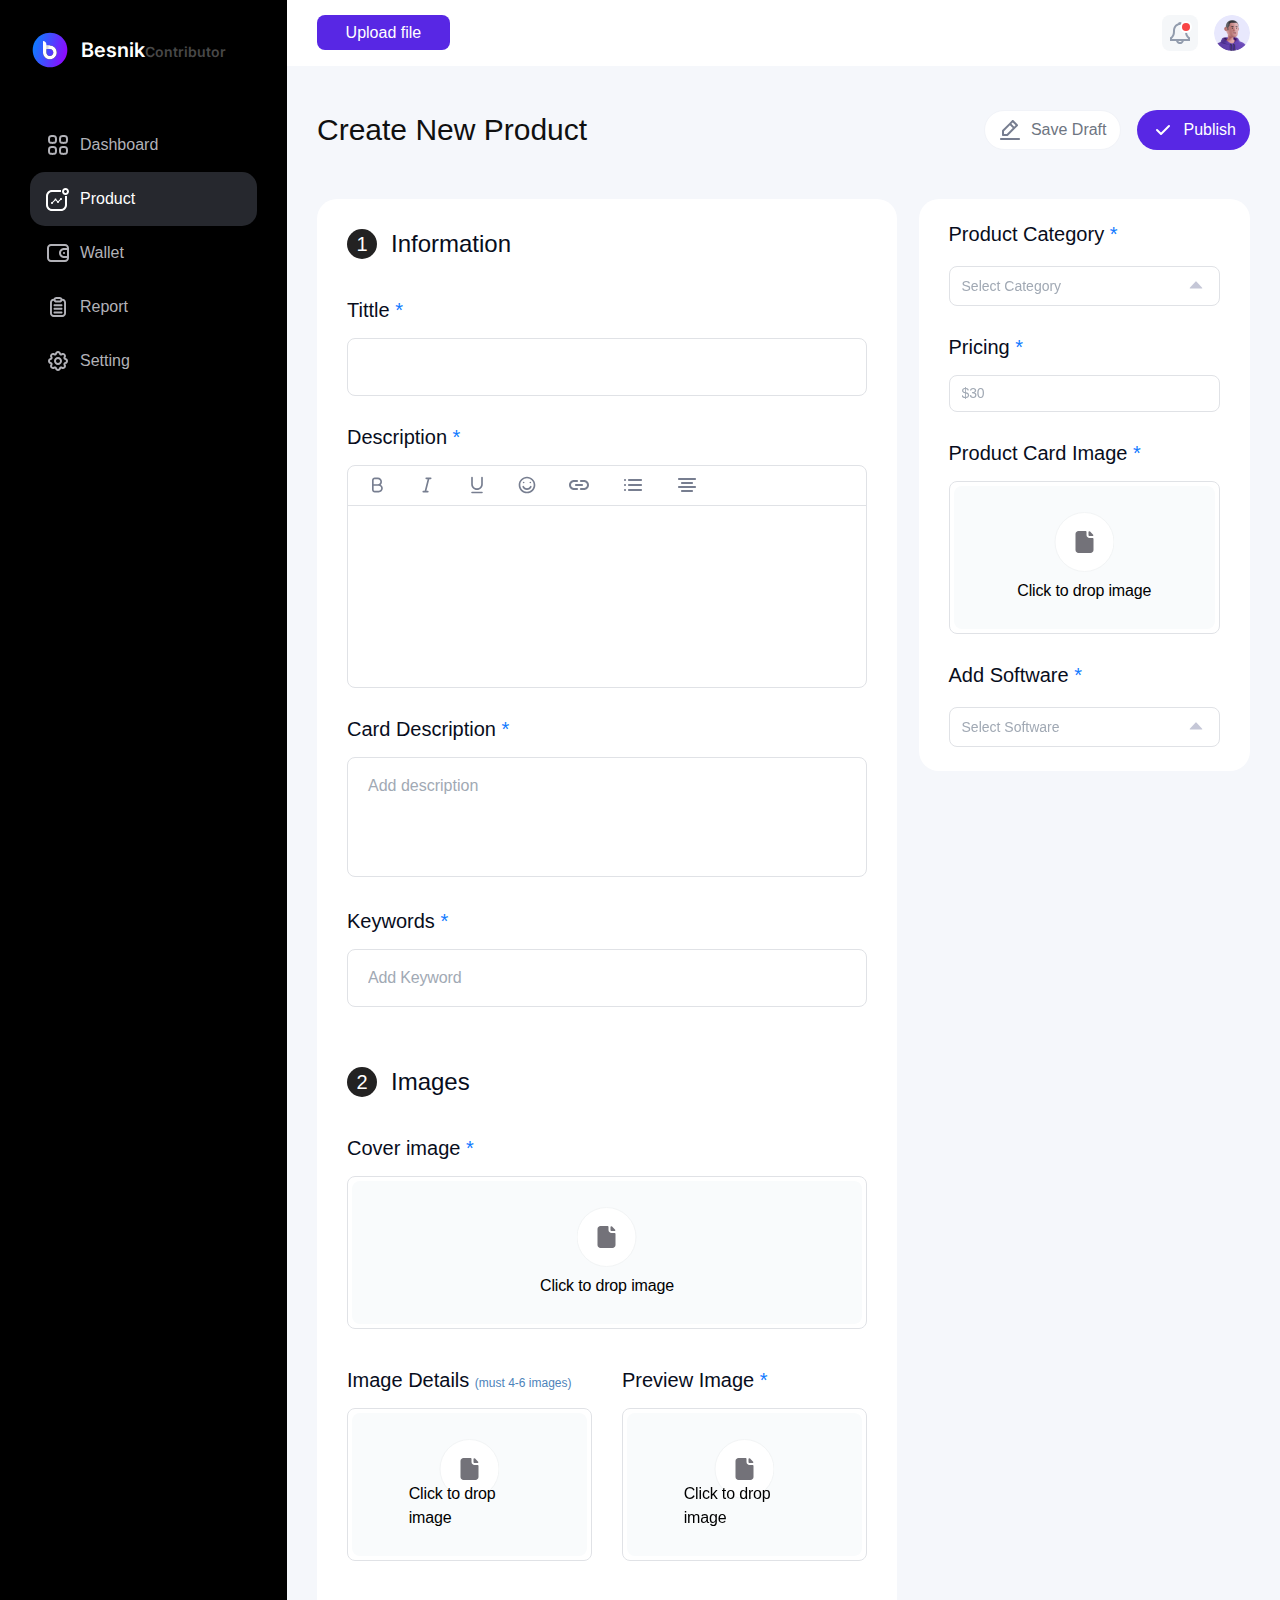
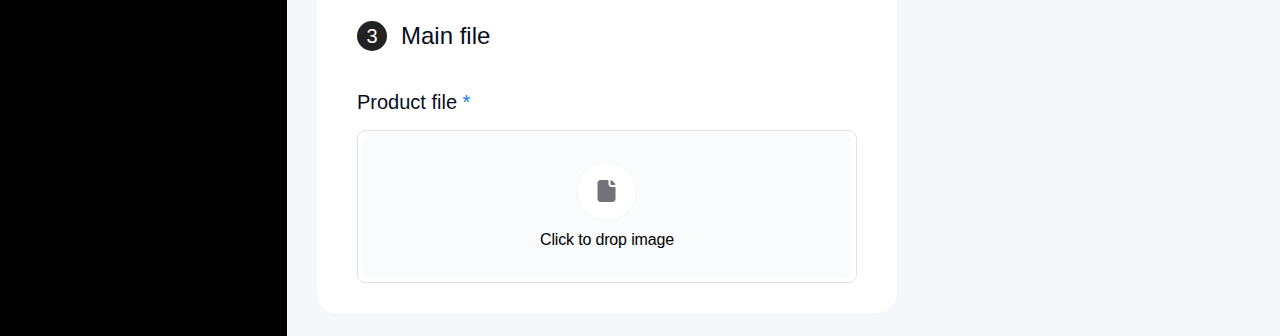
<file: Product/index.html>
<!DOCTYPE html>
<html lang="en">
    <head>
        <meta charset="UTF-8" />
        <meta name="viewport" content="width=device-width, initial-scale=1.0" />
        <!-- Fonts -->
        <link href="https://fonts.cdnfonts.com/css/satoshi" rel="stylesheet" />
        <link rel="preconnect" href="https://fonts.googleapis.com" />
        <link rel="preconnect" href="https://fonts.gstatic.com" crossorigin />
        <link
            href="https://fonts.googleapis.com/css2?family=Inter:wght@100..900&display=swap"
            rel="stylesheet"
        />
        <!-- Css -->
        <link rel="stylesheet" href="./assets/scss/style.css" />
        <title>Hackathon 03</title>
    </head>

    <body>
        <main class="product">
            <!-- product Side bar -->
            <div class="product__sideBar hide-mb">
                <!-- Logo -->
                <a href="#" class="product__sideBar-top">
                    <figure class="product__logo-wrap">
                        <img
                            src="./assets/img/logo.svg"
                            alt="logo"
                            class="product__logo-img"
                        />
                    </figure>
                    <p class="product__logoName">
                        Besnik<span class="product__logoName--small"
                            >Contributor</span
                        >
                    </p>
                </a>
                <ul class="product__sideBar-list">
                    <li class="product__sideBar-item">
                        <a href="#" class="product__sideBar-link">
                            <figure class="product__sideBar-icon-wrap">
                                <svg
                                    class="product__sideBar-icon"
                                    xmlns="http://www.w3.org/2000/svg"
                                    width="24"
                                    height="24"
                                    viewBox="0 0 24 24"
                                    fill="none"
                                >
                                    <path
                                        fill-rule="evenodd"
                                        clip-rule="evenodd"
                                        d="M17.5 15C17.0478 15 16.4089 15.0625 15.7438 15.1536C15.4331 15.1962 15.1962 15.4331 15.1536 15.7438C15.0625 16.4089 15 17.0478 15 17.5C15 17.9522 15.0625 18.5911 15.1536 19.2562C15.1962 19.5669 15.4331 19.8038 15.7438 19.8464C16.4089 19.9375 17.0478 20 17.5 20C17.9522 20 18.5911 19.9375 19.2562 19.8464C19.5669 19.8038 19.8038 19.5669 19.8464 19.2562C19.9375 18.5911 20 17.9522 20 17.5C20 17.0478 19.9375 16.4089 19.8464 15.7438C19.8038 15.4331 19.5669 15.1962 19.2562 15.1536C18.5911 15.0625 17.9522 15 17.5 15ZM15.4724 13.1721C14.2725 13.3364 13.3364 14.2725 13.1721 15.4724C13.0778 16.1606 13 16.9082 13 17.5C13 18.0918 13.0778 18.8394 13.1721 19.5276C13.3364 20.7275 14.2725 21.6636 15.4724 21.8279C16.1606 21.9222 16.9082 22 17.5 22C18.0918 22 18.8394 21.9222 19.5276 21.8279C20.7275 21.6636 21.6636 20.7275 21.8279 19.5276C21.9222 18.8394 22 18.0918 22 17.5C22 16.9082 21.9222 16.1606 21.8279 15.4724C21.6636 14.2725 20.7275 13.3364 19.5276 13.1721C18.8394 13.0778 18.0918 13 17.5 13C16.9082 13 16.1606 13.0778 15.4724 13.1721Z"
                                        fill="#B2B2B8"
                                    />
                                    <path
                                        fill-rule="evenodd"
                                        clip-rule="evenodd"
                                        d="M6.5 15C6.04782 15 5.40893 15.0625 4.74381 15.1536C4.43308 15.1962 4.19615 15.4331 4.15359 15.7438C4.0625 16.4089 4 17.0478 4 17.5C4 17.9522 4.0625 18.5911 4.15359 19.2562C4.19615 19.5669 4.43308 19.8038 4.74381 19.8464C5.40893 19.9375 6.04782 20 6.5 20C6.95218 20 7.59107 19.9375 8.25619 19.8464C8.56692 19.8038 8.80385 19.5669 8.84641 19.2562C8.9375 18.5911 9 17.9522 9 17.5C9 17.0478 8.9375 16.4089 8.84641 15.7438C8.80385 15.4331 8.56692 15.1962 8.25619 15.1536C7.59107 15.0625 6.95218 15 6.5 15ZM4.47244 13.1721C3.27253 13.3364 2.33642 14.2725 2.17209 15.4724C2.07784 16.1606 2 16.9082 2 17.5C2 18.0918 2.07784 18.8394 2.17209 19.5276C2.33642 20.7275 3.27253 21.6636 4.47244 21.8279C5.16065 21.9222 5.90816 22 6.5 22C7.09184 22 7.83935 21.9222 8.52756 21.8279C9.72747 21.6636 10.6636 20.7275 10.8279 19.5276C10.9222 18.8394 11 18.0918 11 17.5C11 16.9082 10.9222 16.1606 10.8279 15.4724C10.6636 14.2725 9.72747 13.3364 8.52756 13.1721C7.83935 13.0778 7.09184 13 6.5 13C5.90816 13 5.16065 13.0778 4.47244 13.1721Z"
                                        fill="#B2B2B8"
                                    />
                                    <path
                                        fill-rule="evenodd"
                                        clip-rule="evenodd"
                                        d="M17.5 4C17.0478 4 16.4089 4.0625 15.7438 4.15359C15.4331 4.19615 15.1962 4.43308 15.1536 4.74381C15.0625 5.40893 15 6.04782 15 6.5C15 6.95218 15.0625 7.59107 15.1536 8.25619C15.1962 8.56692 15.4331 8.80385 15.7438 8.84641C16.4089 8.9375 17.0478 9 17.5 9C17.9522 9 18.5911 8.9375 19.2562 8.84641C19.5669 8.80385 19.8038 8.56692 19.8464 8.25619C19.9375 7.59107 20 6.95218 20 6.5C20 6.04782 19.9375 5.40893 19.8464 4.74381C19.8038 4.43308 19.5669 4.19615 19.2562 4.15359C18.5911 4.0625 17.9522 4 17.5 4ZM15.4724 2.17209C14.2725 2.33642 13.3364 3.27253 13.1721 4.47244C13.0778 5.16065 13 5.90816 13 6.5C13 7.09184 13.0778 7.83935 13.1721 8.52756C13.3364 9.72747 14.2725 10.6636 15.4724 10.8279C16.1606 10.9222 16.9082 11 17.5 11C18.0918 11 18.8394 10.9222 19.5276 10.8279C20.7275 10.6636 21.6636 9.72747 21.8279 8.52756C21.9222 7.83935 22 7.09184 22 6.5C22 5.90816 21.9222 5.16065 21.8279 4.47244C21.6636 3.27253 20.7275 2.33642 19.5276 2.17209C18.8394 2.07784 18.0918 2 17.5 2C16.9082 2 16.1606 2.07784 15.4724 2.17209Z"
                                        fill="#B2B2B8"
                                    />
                                    <path
                                        fill-rule="evenodd"
                                        clip-rule="evenodd"
                                        d="M6.5 4C6.04782 4 5.40893 4.0625 4.74381 4.15359C4.43308 4.19615 4.19615 4.43308 4.15359 4.74381C4.0625 5.40893 4 6.04782 4 6.5C4 6.95218 4.0625 7.59107 4.15359 8.25619C4.19615 8.56692 4.43308 8.80385 4.74381 8.84641C5.40893 8.9375 6.04782 9 6.5 9C6.95218 9 7.59107 8.9375 8.25619 8.84641C8.56692 8.80385 8.80385 8.56692 8.84641 8.25619C8.9375 7.59107 9 6.95218 9 6.5C9 6.04782 8.9375 5.40893 8.84641 4.74381C8.80385 4.43308 8.56692 4.19615 8.25619 4.15359C7.59107 4.0625 6.95218 4 6.5 4ZM4.47244 2.17209C3.27253 2.33642 2.33642 3.27253 2.17209 4.47244C2.07784 5.16065 2 5.90816 2 6.5C2 7.09184 2.07784 7.83935 2.17209 8.52756C2.33642 9.72747 3.27253 10.6636 4.47244 10.8279C5.16065 10.9222 5.90816 11 6.5 11C7.09184 11 7.83935 10.9222 8.52756 10.8279C9.72747 10.6636 10.6636 9.72747 10.8279 8.52756C10.9222 7.83935 11 7.09184 11 6.5C11 5.90816 10.9222 5.16065 10.8279 4.47244C10.6636 3.27253 9.72747 2.33642 8.52756 2.17209C7.83935 2.07784 7.09184 2 6.5 2C5.90816 2 5.16065 2.07784 4.47244 2.17209Z"
                                        fill="#B2B2B8"
                                    />
                                </svg>
                            </figure>
                            Dashboard
                        </a>
                    </li>
                    <li
                        class="product__sideBar-item product__sideBar-item--active"
                    >
                        <a href="#" class="product__sideBar-link">
                            <figure class="product__sideBar-icon-wrap">
                                <svg
                                    class="product__sideBar-icon"
                                    xmlns="http://www.w3.org/2000/svg"
                                    width="24"
                                    height="24"
                                    viewBox="0 0 24 24"
                                    fill="none"
                                >
                                    <path
                                        fill-rule="evenodd"
                                        clip-rule="evenodd"
                                        d="M21 4.5C21 5.32843 20.3284 6 19.5 6C18.6716 6 18 5.32843 18 4.5C18 3.67157 18.6716 3 19.5 3C20.3284 3 21 3.67157 21 4.5ZM23 4.5C23 6.433 21.433 8 19.5 8C17.567 8 16 6.433 16 4.5C16 2.567 17.567 1 19.5 1C21.433 1 23 2.567 23 4.5ZM15 3H6C2.68629 3 0 5.68629 0 9V18C0 21.3137 2.68629 24 6 24H15C18.3137 24 21 21.3137 21 18V9H19V18C19 20.2091 17.2091 22 15 22H6C3.79086 22 2 20.2091 2 18V9C2 6.79086 3.79086 5 6 5H15V3ZM16 12C16 12.55 15.55 13 15 13C14.91 13 14.825 12.99 14.745 12.965L12.965 14.74C12.99 14.82 13 14.91 13 15C13 15.55 12.55 16 12 16C11.45 16 11 15.55 11 15C11 14.91 11.01 14.82 11.035 14.74L9.76 13.465C9.68 13.49 9.59 13.5 9.5 13.5C9.41 13.5 9.32 13.49 9.24 13.465L6.965 15.745C6.99 15.825 7 15.91 7 16C7 16.55 6.55 17 6 17C5.45 17 5 16.55 5 16C5 15.45 5.45 15 6 15C6.09 15 6.175 15.01 6.255 15.035L8.535 12.76C8.51 12.68 8.5 12.59 8.5 12.5C8.5 11.95 8.95 11.5 9.5 11.5C10.05 11.5 10.5 11.95 10.5 12.5C10.5 12.59 10.49 12.68 10.465 12.76L11.74 14.035C11.82 14.01 11.91 14 12 14C12.09 14 12.18 14.01 12.26 14.035L14.035 12.255C14.01 12.175 14 12.09 14 12C14 11.45 14.45 11 15 11C15.55 11 16 11.45 16 12Z"
                                        fill="#B2B2B8"
                                    />
                                </svg>
                            </figure>
                            Product
                        </a>
                    </li>
                    <li class="product__sideBar-item">
                        <a href="#" class="product__sideBar-link">
                            <figure class="product__sideBar-icon-wrap">
                                <svg
                                    class="product__sideBar-icon"
                                    xmlns="http://www.w3.org/2000/svg"
                                    width="24"
                                    height="24"
                                    viewBox="0 0 24 24"
                                    fill="none"
                                >
                                    <path
                                        fill-rule="evenodd"
                                        clip-rule="evenodd"
                                        d="M19 5H5C3.89543 5 3 5.89543 3 7V17C3 18.1046 3.89543 19 5 19H19C20.1046 19 21 18.1046 21 17V7C21 5.89543 20.1046 5 19 5ZM5 3C2.79086 3 1 4.79086 1 7V17C1 19.2091 2.79086 21 5 21H19C21.2091 21 23 19.2091 23 17V7C23 4.79086 21.2091 3 19 3H5Z"
                                        fill="#B2B2B8"
                                    />
                                    <path
                                        fill-rule="evenodd"
                                        clip-rule="evenodd"
                                        d="M13 12C13 9.23858 15.2386 7 18 7H22C22.5523 7 23 7.44772 23 8C23 8.55228 22.5523 9 22 9H18C16.3431 9 15 10.3431 15 12C15 13.6569 16.3431 15 18 15H22C22.5523 15 23 15.4477 23 16C23 16.5523 22.5523 17 22 17H18C15.2386 17 13 14.7614 13 12Z"
                                        fill="#B2B2B8"
                                    />
                                    <path
                                        d="M19 12C19 12.5523 18.5523 13 18 13C17.4477 13 17 12.5523 17 12C17 11.4477 17.4477 11 18 11C18.5523 11 19 11.4477 19 12Z"
                                        fill="#B2B2B8"
                                    />
                                </svg>
                            </figure>
                            Wallet
                        </a>
                    </li>
                    <li class="product__sideBar-item">
                        <a href="#" class="product__sideBar-link">
                            <figure class="product__sideBar-icon-wrap">
                                <svg
                                    class="product__sideBar-icon"
                                    xmlns="http://www.w3.org/2000/svg"
                                    width="24"
                                    height="24"
                                    viewBox="0 0 24 24"
                                    fill="none"
                                >
                                    <path
                                        fill-rule="evenodd"
                                        clip-rule="evenodd"
                                        d="M20 7.4955C20 5.45552 18.3863 3.8018 16.3956 3.8018H16.307C15.9134 2.73729 14.9099 2 13.7582 2H10.2418C9.09014 2 8.08663 2.73729 7.693 3.8018H7.6044C5.61374 3.8018 4 5.45552 4 7.4955V18.3063C4 20.3463 5.61374 22 7.6044 22H16.3956C18.3863 22 20 20.3463 20 18.3063V7.4955ZM7.60392 5.78369H7.69253C8.08615 6.8482 9.08967 7.58549 10.2413 7.58549H13.7578C14.9094 7.58549 15.9129 6.8482 16.3065 5.78369H16.3951C17.3176 5.78369 18.0655 6.55005 18.0655 7.4954V18.3062C18.0655 19.2516 17.3176 20.0179 16.3951 20.0179H7.60392C6.68143 20.0179 5.93359 19.2516 5.93359 18.3062V7.4954C5.93359 6.55005 6.68143 5.78369 7.60392 5.78369ZM10.2414 3.98193C9.80443 3.98193 9.4502 4.34495 9.4502 4.79274C9.4502 5.24054 9.80443 5.60356 10.2414 5.60356H13.7579C14.1949 5.60356 14.5491 5.24054 14.5491 4.79274C14.5491 4.34495 14.1949 3.98193 13.7579 3.98193H10.2414ZM7.51648 10.1982C7.51648 10.7455 7.94944 11.1892 8.48352 11.1892H15.5165C16.0506 11.1892 16.4835 10.7455 16.4835 10.1982C16.4835 9.65089 16.0506 9.20721 15.5165 9.20721H8.48352C7.94944 9.20721 7.51648 9.65089 7.51648 10.1982ZM7.51648 13.8018C7.51648 14.3491 7.94944 14.7928 8.48352 14.7928H15.5165C16.0506 14.7928 16.4835 14.3491 16.4835 13.8018C16.4835 13.2545 16.0506 12.8108 15.5165 12.8108H8.48352C7.94944 12.8108 7.51648 13.2545 7.51648 13.8018ZM8.48352 18.3964C7.94944 18.3964 7.51648 17.9527 7.51648 17.4054C7.51648 16.8581 7.94944 16.4144 8.48352 16.4144H15.5165C16.0506 16.4144 16.4835 16.8581 16.4835 17.4054C16.4835 17.9527 16.0506 18.3964 15.5165 18.3964H8.48352Z"
                                        fill="#B2B2B8"
                                    />
                                </svg>
                            </figure>
                            Report
                        </a>
                    </li>
                    <li class="product__sideBar-item">
                        <a href="#" class="product__sideBar-link">
                            <figure class="product__sideBar-icon-wrap">
                                <svg
                                    class="product__sideBar-icon"
                                    xmlns="http://www.w3.org/2000/svg"
                                    width="24"
                                    height="24"
                                    viewBox="0 0 24 24"
                                    fill="none"
                                >
                                    <path
                                        fill-rule="evenodd"
                                        clip-rule="evenodd"
                                        d="M19.9495 7.09041C19.9599 6.30932 19.6671 5.52493 19.0711 4.92893C18.4751 4.33293 17.6907 4.04013 16.9096 4.05052C16.9093 4.05053 16.9099 4.05052 16.9096 4.05052C16.4779 4.05639 16.0463 4.1549 15.649 4.34601C15.5066 4.41451 15.3685 4.49489 15.2362 4.58717C15.1852 4.62271 15.1196 4.63082 15.0623 4.60703C15.0049 4.58325 14.9642 4.53113 14.9533 4.47002C14.925 4.3112 14.8842 4.1567 14.832 4.00759C14.6862 3.59151 14.4513 3.21732 14.1501 2.9079C14.1499 2.90769 14.1503 2.90811 14.1501 2.9079C13.6052 2.34823 12.8429 2 12 2C11.1571 2 10.3954 2.3476 9.85047 2.90727C9.85027 2.90748 9.85068 2.90706 9.85047 2.90727C9.54935 3.21669 9.31383 3.59151 9.16804 4.00759C9.11578 4.1567 9.07498 4.31119 9.04667 4.47001C9.03577 4.53113 8.99509 4.58325 8.93775 4.60702C8.88036 4.63082 8.81477 4.62271 8.76382 4.58717C8.6315 4.49489 8.4934 4.4145 8.35102 4.34601C7.95371 4.15489 7.52302 4.0564 7.09129 4.05053C7.091 4.05053 7.09159 4.05054 7.09129 4.05053C6.3102 4.04014 5.52493 4.33293 4.92893 4.92893C4.33293 5.52493 4.04013 6.30931 4.05052 7.09041C4.05052 7.09012 4.05053 7.09071 4.05052 7.09041C4.05639 7.52213 4.15489 7.95371 4.34601 8.35101C4.4145 8.4934 4.49489 8.63149 4.58717 8.76381C4.62271 8.81477 4.63082 8.88036 4.60702 8.93775C4.58325 8.99509 4.53113 9.03578 4.47001 9.04667C4.31119 9.07498 4.15669 9.11579 4.00757 9.16804C3.5915 9.31384 3.21732 9.54874 2.9079 9.84986C2.90769 9.85006 2.90811 9.84965 2.9079 9.84986C2.34823 10.3948 2 11.1571 2 12C2 12.8429 2.3476 13.6046 2.90727 14.1495C2.90706 14.1493 2.90748 14.1497 2.90727 14.1495C3.21669 14.4506 3.5915 14.6862 4.00757 14.832C4.15669 14.8842 4.31119 14.925 4.47001 14.9533C4.53113 14.9642 4.58325 15.0049 4.60702 15.0623C4.63082 15.1196 4.62271 15.1852 4.58717 15.2362C4.49489 15.3685 4.4145 15.5066 4.34601 15.649C4.15489 16.0463 4.0564 16.477 4.05053 16.9087C4.05053 16.909 4.05054 16.9084 4.05053 16.9087C4.04014 17.6898 4.33293 18.4751 4.92893 19.0711C5.52493 19.6671 6.30932 19.9599 7.09041 19.9495C7.09012 19.9495 7.09071 19.9495 7.09041 19.9495C7.52213 19.9436 7.9537 19.8451 8.351 19.654C8.49339 19.5855 8.63149 19.5051 8.76381 19.4128C8.81477 19.3773 8.88036 19.3692 8.93775 19.393C8.99509 19.4168 9.03578 19.4689 9.04667 19.53C9.07498 19.6888 9.11579 19.8433 9.16805 19.9924C9.31385 20.4085 9.54874 20.7827 9.84986 21.0921C9.84965 21.0919 9.85006 21.0923 9.84986 21.0921C10.3948 21.6518 11.1571 22 12 22C12.8429 22 13.6046 21.6524 14.1495 21.0927C14.1493 21.0929 14.1497 21.0925 14.1495 21.0927C14.4506 20.7833 14.6862 20.4085 14.832 19.9924C14.8842 19.8433 14.925 19.6888 14.9533 19.53C14.9642 19.4689 15.0049 19.4168 15.0623 19.393C15.1196 19.3692 15.1852 19.3773 15.2362 19.4128C15.3685 19.5051 15.5066 19.5855 15.649 19.654C16.0463 19.8451 16.477 19.9436 16.9087 19.9495C16.9084 19.9495 16.909 19.9495 16.9087 19.9495C17.6898 19.9599 18.4751 19.6671 19.0711 19.0711C19.6671 18.4751 19.9599 17.6907 19.9495 16.9096C19.9495 16.9093 19.9495 16.9099 19.9495 16.9096C19.9436 16.4779 19.8451 16.0463 19.654 15.649C19.5855 15.5066 19.5051 15.3685 19.4128 15.2362C19.3773 15.1852 19.3692 15.1196 19.393 15.0623C19.4168 15.0049 19.4689 14.9642 19.53 14.9533C19.6888 14.925 19.8433 14.8842 19.9924 14.832C20.4085 14.6862 20.7827 14.4513 21.0921 14.1501C21.0919 14.1503 21.0923 14.1499 21.0921 14.1501C21.6518 13.6052 22 12.8429 22 12C22 11.1571 21.6524 10.3954 21.0927 9.85047C21.0925 9.85027 21.0929 9.85068 21.0927 9.85047C20.7833 9.54936 20.4085 9.31384 19.9924 9.16804C19.8433 9.11579 19.6888 9.07498 19.53 9.04667C19.4689 9.03578 19.4168 8.99509 19.393 8.93775C19.3692 8.88036 19.3773 8.81477 19.4128 8.76381C19.5051 8.63149 19.5855 8.49339 19.654 8.351C19.8451 7.9537 19.9436 7.52213 19.9495 7.09041C19.9495 7.09012 19.9495 7.09071 19.9495 7.09041ZM17.6569 6.34315C17.3104 5.99673 16.7691 5.95644 16.3803 6.22762C15.7904 6.63904 15.0069 6.74922 14.2962 6.45448C13.5872 6.16051 13.1107 5.52985 12.9844 4.82099C12.9012 4.3543 12.4899 4 12 4C11.5101 4 11.0988 4.35429 11.0156 4.82099C10.8893 5.52984 10.4128 6.16051 9.70384 6.45448C8.99308 6.74922 8.20964 6.63904 7.61972 6.22761C7.2309 5.95644 6.68956 5.99673 6.34314 6.34314C5.99673 6.68956 5.95644 7.2309 6.22762 7.61972C6.63904 8.20964 6.74922 8.99308 6.45448 9.70384C6.16051 10.4128 5.52984 10.8893 4.82098 11.0156C4.35429 11.0988 4 11.5101 4 12C4 12.4899 4.35429 12.9012 4.82098 12.9844C5.52984 13.1107 6.16051 13.5872 6.45448 14.2962C6.74922 15.0069 6.63904 15.7904 6.22762 16.3803C5.95644 16.7691 5.99673 17.3104 6.34315 17.6569C6.68957 18.0033 7.2309 18.0436 7.61972 17.7724C8.20963 17.361 8.99307 17.2508 9.70384 17.5455C10.4128 17.8395 10.8893 18.4702 11.0156 19.179C11.0988 19.6457 11.5101 20 12 20C12.4899 20 12.9012 19.6457 12.9844 19.179C13.1107 18.4702 13.5872 17.8395 14.2961 17.5455C15.0069 17.2508 15.7904 17.361 16.3803 17.7724C16.7691 18.0436 17.3104 18.0033 17.6569 17.6569C18.0033 17.3104 18.0436 16.7691 17.7724 16.3803C17.361 15.7904 17.2508 15.0069 17.5455 14.2962C17.8395 13.5872 18.4702 13.1107 19.179 12.9844C19.6457 12.9012 20 12.4899 20 12C20 11.5101 19.6457 11.0988 19.179 11.0156C18.4702 10.8893 17.8395 10.4128 17.5455 9.70384C17.2508 8.99307 17.361 8.20963 17.7724 7.61972C18.0436 7.2309 18.0033 6.68957 17.6569 6.34315Z"
                                        fill="#B2B2B8"
                                    />
                                    <path
                                        fill-rule="evenodd"
                                        clip-rule="evenodd"
                                        d="M12 14C13.1046 14 14 13.1046 14 12C14 10.8954 13.1046 10 12 10C10.8954 10 10 10.8954 10 12C10 13.1046 10.8954 14 12 14ZM12 16C14.2091 16 16 14.2091 16 12C16 9.79086 14.2091 8 12 8C9.79086 8 8 9.79086 8 12C8 14.2091 9.79086 16 12 16Z"
                                        fill="#B2B2B8"
                                    />
                                </svg>
                            </figure>
                            Setting
                        </a>
                    </li>
                </ul>
            </div>
            <!-- product content -->
            <div class="product__content">
                <!-- header -->
                <div class="product__header">
                    <div class="container">
                        <div class="product__header-left">
                            <label
                                for="product__file"
                                class="product__file-btn hide-mb"
                                >Upload file</label
                            >
                            <input type="file" id="product__file" />
                            <button class="hide-pc show-mb">
                                <img src="./assets/img/Menu.svg" alt="menu" />
                            </button>
                            <a href="#">
                                <figure
                                    class="product__logo-wrap hide-pc show-mb"
                                >
                                    <img
                                        src="./assets/img/logo.svg"
                                        alt="logo"
                                        class="product__logo-img"
                                    />
                                </figure>
                            </a>
                        </div>
                        <div class="product__header-right">
                            <label
                                for="product__file"
                                class="product__file-btn show-mb hide-pc"
                                >Upload file</label
                            >
                            <button class="product__noti-wrap hide-mb">
                                <img
                                    src="./assets/img/notification.svg"
                                    alt="notification"
                                    class="product__noti-img"
                                />
                            </button>
                            <figure class="product__avt-wrap">
                                <img
                                    src="./assets/img/avator.png"
                                    alt="avatar"
                                    class="product__avt-img"
                                />
                            </figure>
                        </div>
                    </div>
                </div>
                <!-- main -->
                <div class="product__main">
                    <div class="container">
                        <div class="product__top">
                            <h1 class="product__top-title">
                                Create New Product
                            </h1>
                            <div class="product__btns">
                                <button class="product__save">
                                    <figure class="product__save-icon-wrap">
                                        <img
                                            src="./assets/img/edit.svg"
                                            alt="edit-icon"
                                            class="product__save-icon"
                                        />
                                    </figure>
                                    <p class="product__save-txt hide-mb">
                                        Save Draft
                                    </p>
                                </button>
                                <button class="product__publish">
                                    <figure class="product__publish-icon-wrap">
                                        <img
                                            src="./assets/img/check.svg"
                                            alt="publish-icon"
                                            class="product__publish-icon"
                                        />
                                    </figure>
                                    <p class="product__publish-txt hide-mb">
                                        Publish
                                    </p>
                                </button>
                            </div>
                        </div>
                        <div class="product__bottom">
                            <div class="product__left">
                                <!-- info -->
                                <div class="product__info">
                                    <div class="product__title">
                                        <p class="product__list-style">1</p>
                                        <h2 class="product__heading">
                                            Information
                                        </h2>
                                    </div>
                                    <h3 class="product__sub-title">
                                        Tittle
                                        <span class="product__sub-title--blue"
                                            >*</span
                                        >
                                    </h3>
                                    <input type="text" class="product__input" />
                                    <h3 class="product__sub-title">
                                        Description
                                        <span class="product__sub-title--blue"
                                            >*</span
                                        >
                                    </h3>
                                    <div class="product__desc-wrap">
                                        <ul class="product__desc-list">
                                            <li>
                                                <button
                                                    class="product__desc-btn"
                                                >
                                                    <img
                                                        src="./assets/img/bold.svg"
                                                        alt="desc-icon"
                                                        class="product__desc-icon"
                                                    />
                                                </button>
                                            </li>
                                            <li>
                                                <button
                                                    class="product__desc-btn"
                                                >
                                                    <img
                                                        src="./assets/img/italic.svg"
                                                        alt="desc-icon"
                                                        class="product__desc-icon"
                                                    />
                                                </button>
                                            </li>
                                            <li>
                                                <button
                                                    class="product__desc-btn"
                                                >
                                                    <img
                                                        src="./assets/img/underline.svg"
                                                        alt="desc-icon"
                                                        class="product__desc-icon"
                                                    />
                                                </button>
                                            </li>
                                            <li>
                                                <button
                                                    class="product__desc-btn"
                                                >
                                                    <img
                                                        src="./assets/img/smile.svg"
                                                        alt="desc-icon"
                                                        class="product__desc-icon"
                                                    />
                                                </button>
                                            </li>
                                            <li>
                                                <button
                                                    class="product__desc-btn"
                                                >
                                                    <img
                                                        src="./assets/img/link.svg"
                                                        alt="desc-icon"
                                                        class="product__desc-icon"
                                                    />
                                                </button>
                                            </li>
                                            <li>
                                                <button
                                                    class="product__desc-btn"
                                                >
                                                    <img
                                                        src="./assets/img/list.svg"
                                                        alt="desc-icon"
                                                        class="product__desc-icon"
                                                    />
                                                </button>
                                            </li>
                                            <li>
                                                <button
                                                    class="product__desc-btn"
                                                >
                                                    <img
                                                        src="./assets/img/center.svg"
                                                        alt="desc-icon"
                                                        class="product__desc-icon"
                                                    />
                                                </button>
                                            </li>
                                        </ul>
                                        <textarea
                                            class="product__desc-text"
                                        ></textarea>
                                    </div>
                                    <h3 class="product__sub-title">
                                        Card Description
                                        <span class="product__sub-title--blue"
                                            >*</span
                                        >
                                    </h3>
                                    <textarea
                                        class="product__card-text"
                                        placeholder="Add description"
                                    ></textarea>
                                    <h3 class="product__sub-title">
                                        Keywords
                                        <span class="product__sub-title--blue"
                                            >*</span
                                        >
                                    </h3>
                                    <input
                                        placeholder="Add Keyword"
                                        type="text"
                                        class="product__input"
                                    />
                                </div>
                                <!-- images -->
                                <div class="product__images">
                                    <div class="product__title">
                                        <p class="product__list-style">2</p>
                                        <h2 class="product__heading">Images</h2>
                                    </div>
                                    <h3 class="product__sub-title">
                                        Cover image
                                        <span class="product__sub-title--blue"
                                            >*</span
                                        >
                                    </h3>
                                    <input type="file" id="cover__image" />
                                    <div class="product__input-file">
                                        <label
                                            for="cover__image"
                                            class="product__chosse-img"
                                        >
                                            <img
                                                src="./assets/img/choose-img.svg"
                                                alt="choose-img-icon"
                                                class="product__choose-icon"
                                            />
                                        </label>
                                        <p class="product__input-file-txt">
                                            Click to drop image
                                        </p>
                                    </div>
                                    <div class="product__images-bottom">
                                        <div class="product__detail">
                                            <h3 class="product__sub-title">
                                                Image Details
                                                <span
                                                    class="product__sub-title--blue-2"
                                                    >(must 4-6 images)</span
                                                >
                                            </h3>
                                            <input
                                                type="file"
                                                id="cover__image2"
                                            />
                                            <div class="product__input-file">
                                                <label
                                                    for="cover__image2"
                                                    class="product__chosse-img"
                                                >
                                                    <img
                                                        src="./assets/img/choose-img.svg"
                                                        alt="choose-img-icon"
                                                        class="product__choose-icon"
                                                    />
                                                </label>
                                                <p
                                                    class="product__input-file-txt"
                                                >
                                                    Click to drop image
                                                </p>
                                            </div>
                                        </div>
                                        <div class="product__preview">
                                            <h3 class="product__sub-title">
                                                Preview Image
                                                <span
                                                    class="product__sub-title--blue"
                                                    >*</span
                                                >
                                            </h3>
                                            <input
                                                type="file"
                                                id="cover__image3"
                                            />
                                            <div class="product__input-file">
                                                <label
                                                    for="cover__image3"
                                                    class="product__chosse-img"
                                                >
                                                    <img
                                                        src="./assets/img/choose-img.svg"
                                                        alt="choose-img-icon"
                                                        class="product__choose-icon"
                                                    />
                                                </label>
                                                <p
                                                    class="product__input-file-txt"
                                                >
                                                    Click to drop image
                                                </p>
                                            </div>
                                        </div>
                                    </div>
                                </div>
                                <!-- Main file -->
                                <div class="product__main-file">
                                    <div class="product__title">
                                        <p class="product__list-style">3</p>
                                        <h2 class="product__heading">
                                            Main file
                                        </h2>
                                    </div>
                                    <h3 class="product__sub-title">
                                        Product file
                                        <span class="product__sub-title--blue"
                                            >*</span
                                        >
                                    </h3>
                                    <div class="product__input-file">
                                        <label
                                            for="cover__image"
                                            class="product__chosse-img"
                                        >
                                            <img
                                                src="./assets/img/choose-img.svg"
                                                alt="choose-img-icon"
                                                class="product__choose-icon"
                                            />
                                        </label>
                                        <p class="product__input-file-txt">
                                            Click to drop image
                                        </p>
                                    </div>
                                </div>
                            </div>
                            <div class="product__right">
                                <h3 class="product__sub-title">
                                    Product Category
                                    <span class="product__sub-title--blue"
                                        >*</span
                                    >
                                </h3>
                                <div class="product__category">
                                    <input
                                        type="text"
                                        value=""
                                        class="product__category-input"
                                        placeholder="Select Category"
                                        readonly
                                    />
                                    <button class="product__catagory-btn">
                                        <img
                                            src="./assets/img/arrow.svg"
                                            alt="product-catagory-arrow"
                                            class="product__catagory-arrow"
                                        />
                                    </button>
                                </div>
                                <h3 class="product__sub-title">
                                    Pricing
                                    <span class="product__sub-title--blue"
                                        >*</span
                                    >
                                </h3>
                                <input
                                    type="text"
                                    class="product__input"
                                    placeholder="$30"
                                />
                                <h3 class="product__sub-title">
                                    Product Card Image
                                    <span class="product__sub-title--blue"
                                        >*</span
                                    >
                                </h3>
                                <input type="file" id="cover__image4" />
                                <div class="product__input-file">
                                    <label
                                        for="cover__image4"
                                        class="product__chosse-img"
                                    >
                                        <img
                                            src="./assets/img/choose-img.svg"
                                            alt="choose-img-icon"
                                            class="product__choose-icon"
                                        />
                                    </label>
                                    <p class="product__input-file-txt">
                                        Click to drop image
                                    </p>
                                </div>
                                <h3 class="product__sub-title">
                                    Add Software
                                    <span class="product__sub-title--blue"
                                        >*</span
                                    >
                                </h3>
                                <div class="product__software">
                                    <input
                                        type="text"
                                        value=""
                                        class="product__software-input"
                                        placeholder="Select Software"
                                        readonly
                                    />
                                    <button class="product__catagory-btn">
                                        <img
                                            src="./assets/img/arrow.svg"
                                            alt="product-catagory-arrow"
                                            class="product__catagory-arrow"
                                        />
                                    </button>
                                </div>
                            </div>
                        </div>
                    </div>
                </div>
                <!-- list -->
            </div>
        </main>
    </body>
</html>
</file>
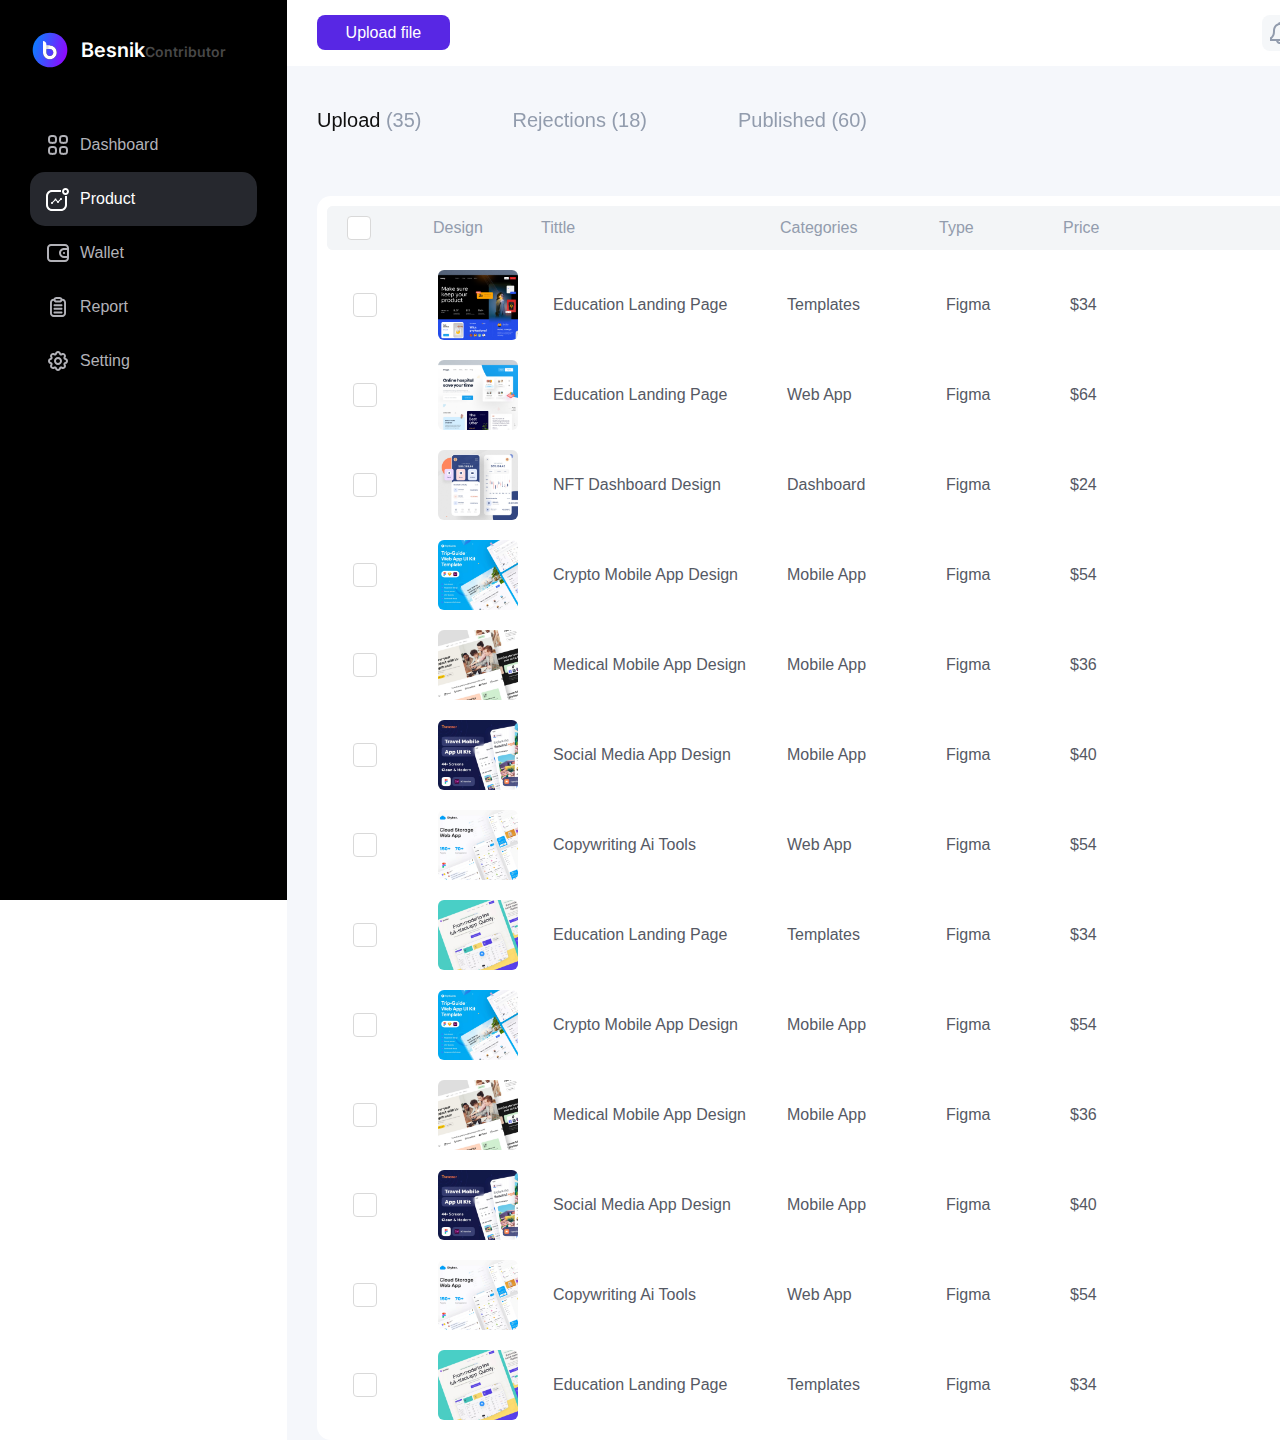
<file: Upload/index.html>
<!DOCTYPE html>
<html lang="en">
    <head>
        <meta charset="UTF-8" />
        <meta name="viewport" content="width=device-width, initial-scale=1.0" />
        <!-- Fonts -->
        <link href="https://fonts.cdnfonts.com/css/satoshi" rel="stylesheet" />
        <link rel="preconnect" href="https://fonts.googleapis.com" />
        <link rel="preconnect" href="https://fonts.gstatic.com" crossorigin />
        <link
            href="https://fonts.googleapis.com/css2?family=Inter:wght@100..900&display=swap"
            rel="stylesheet"
        />
        <!-- Css -->
        <link rel="stylesheet" href="./assets/scss/style.css" />
        <title>Hackathon 03</title>
    </head>

    <body>
        <main class="upload">
            <!-- Upload Side bar -->
            <div class="upload__sideBar hide-mb">
                <!-- Logo -->
                <a href="#" class="upload__sideBar-top">
                    <figure class="upload__logo-wrap">
                        <img
                            src="./assets/img/logo.svg"
                            alt="logo"
                            class="upload__logo-img"
                        />
                    </figure>
                    <p class="upload__logoName">
                        Besnik<span class="upload__logoName--small"
                            >Contributor</span
                        >
                    </p>
                </a>
                <ul class="upload__sideBar-list">
                    <li class="upload__sideBar-item">
                        <a href="#" class="upload__sideBar-link">
                            <figure class="upload__sideBar-icon-wrap">
                                <svg
                                    class="upload__sideBar-icon"
                                    xmlns="http://www.w3.org/2000/svg"
                                    width="24"
                                    height="24"
                                    viewBox="0 0 24 24"
                                    fill="none"
                                >
                                    <path
                                        fill-rule="evenodd"
                                        clip-rule="evenodd"
                                        d="M17.5 15C17.0478 15 16.4089 15.0625 15.7438 15.1536C15.4331 15.1962 15.1962 15.4331 15.1536 15.7438C15.0625 16.4089 15 17.0478 15 17.5C15 17.9522 15.0625 18.5911 15.1536 19.2562C15.1962 19.5669 15.4331 19.8038 15.7438 19.8464C16.4089 19.9375 17.0478 20 17.5 20C17.9522 20 18.5911 19.9375 19.2562 19.8464C19.5669 19.8038 19.8038 19.5669 19.8464 19.2562C19.9375 18.5911 20 17.9522 20 17.5C20 17.0478 19.9375 16.4089 19.8464 15.7438C19.8038 15.4331 19.5669 15.1962 19.2562 15.1536C18.5911 15.0625 17.9522 15 17.5 15ZM15.4724 13.1721C14.2725 13.3364 13.3364 14.2725 13.1721 15.4724C13.0778 16.1606 13 16.9082 13 17.5C13 18.0918 13.0778 18.8394 13.1721 19.5276C13.3364 20.7275 14.2725 21.6636 15.4724 21.8279C16.1606 21.9222 16.9082 22 17.5 22C18.0918 22 18.8394 21.9222 19.5276 21.8279C20.7275 21.6636 21.6636 20.7275 21.8279 19.5276C21.9222 18.8394 22 18.0918 22 17.5C22 16.9082 21.9222 16.1606 21.8279 15.4724C21.6636 14.2725 20.7275 13.3364 19.5276 13.1721C18.8394 13.0778 18.0918 13 17.5 13C16.9082 13 16.1606 13.0778 15.4724 13.1721Z"
                                        fill="#B2B2B8"
                                    />
                                    <path
                                        fill-rule="evenodd"
                                        clip-rule="evenodd"
                                        d="M6.5 15C6.04782 15 5.40893 15.0625 4.74381 15.1536C4.43308 15.1962 4.19615 15.4331 4.15359 15.7438C4.0625 16.4089 4 17.0478 4 17.5C4 17.9522 4.0625 18.5911 4.15359 19.2562C4.19615 19.5669 4.43308 19.8038 4.74381 19.8464C5.40893 19.9375 6.04782 20 6.5 20C6.95218 20 7.59107 19.9375 8.25619 19.8464C8.56692 19.8038 8.80385 19.5669 8.84641 19.2562C8.9375 18.5911 9 17.9522 9 17.5C9 17.0478 8.9375 16.4089 8.84641 15.7438C8.80385 15.4331 8.56692 15.1962 8.25619 15.1536C7.59107 15.0625 6.95218 15 6.5 15ZM4.47244 13.1721C3.27253 13.3364 2.33642 14.2725 2.17209 15.4724C2.07784 16.1606 2 16.9082 2 17.5C2 18.0918 2.07784 18.8394 2.17209 19.5276C2.33642 20.7275 3.27253 21.6636 4.47244 21.8279C5.16065 21.9222 5.90816 22 6.5 22C7.09184 22 7.83935 21.9222 8.52756 21.8279C9.72747 21.6636 10.6636 20.7275 10.8279 19.5276C10.9222 18.8394 11 18.0918 11 17.5C11 16.9082 10.9222 16.1606 10.8279 15.4724C10.6636 14.2725 9.72747 13.3364 8.52756 13.1721C7.83935 13.0778 7.09184 13 6.5 13C5.90816 13 5.16065 13.0778 4.47244 13.1721Z"
                                        fill="#B2B2B8"
                                    />
                                    <path
                                        fill-rule="evenodd"
                                        clip-rule="evenodd"
                                        d="M17.5 4C17.0478 4 16.4089 4.0625 15.7438 4.15359C15.4331 4.19615 15.1962 4.43308 15.1536 4.74381C15.0625 5.40893 15 6.04782 15 6.5C15 6.95218 15.0625 7.59107 15.1536 8.25619C15.1962 8.56692 15.4331 8.80385 15.7438 8.84641C16.4089 8.9375 17.0478 9 17.5 9C17.9522 9 18.5911 8.9375 19.2562 8.84641C19.5669 8.80385 19.8038 8.56692 19.8464 8.25619C19.9375 7.59107 20 6.95218 20 6.5C20 6.04782 19.9375 5.40893 19.8464 4.74381C19.8038 4.43308 19.5669 4.19615 19.2562 4.15359C18.5911 4.0625 17.9522 4 17.5 4ZM15.4724 2.17209C14.2725 2.33642 13.3364 3.27253 13.1721 4.47244C13.0778 5.16065 13 5.90816 13 6.5C13 7.09184 13.0778 7.83935 13.1721 8.52756C13.3364 9.72747 14.2725 10.6636 15.4724 10.8279C16.1606 10.9222 16.9082 11 17.5 11C18.0918 11 18.8394 10.9222 19.5276 10.8279C20.7275 10.6636 21.6636 9.72747 21.8279 8.52756C21.9222 7.83935 22 7.09184 22 6.5C22 5.90816 21.9222 5.16065 21.8279 4.47244C21.6636 3.27253 20.7275 2.33642 19.5276 2.17209C18.8394 2.07784 18.0918 2 17.5 2C16.9082 2 16.1606 2.07784 15.4724 2.17209Z"
                                        fill="#B2B2B8"
                                    />
                                    <path
                                        fill-rule="evenodd"
                                        clip-rule="evenodd"
                                        d="M6.5 4C6.04782 4 5.40893 4.0625 4.74381 4.15359C4.43308 4.19615 4.19615 4.43308 4.15359 4.74381C4.0625 5.40893 4 6.04782 4 6.5C4 6.95218 4.0625 7.59107 4.15359 8.25619C4.19615 8.56692 4.43308 8.80385 4.74381 8.84641C5.40893 8.9375 6.04782 9 6.5 9C6.95218 9 7.59107 8.9375 8.25619 8.84641C8.56692 8.80385 8.80385 8.56692 8.84641 8.25619C8.9375 7.59107 9 6.95218 9 6.5C9 6.04782 8.9375 5.40893 8.84641 4.74381C8.80385 4.43308 8.56692 4.19615 8.25619 4.15359C7.59107 4.0625 6.95218 4 6.5 4ZM4.47244 2.17209C3.27253 2.33642 2.33642 3.27253 2.17209 4.47244C2.07784 5.16065 2 5.90816 2 6.5C2 7.09184 2.07784 7.83935 2.17209 8.52756C2.33642 9.72747 3.27253 10.6636 4.47244 10.8279C5.16065 10.9222 5.90816 11 6.5 11C7.09184 11 7.83935 10.9222 8.52756 10.8279C9.72747 10.6636 10.6636 9.72747 10.8279 8.52756C10.9222 7.83935 11 7.09184 11 6.5C11 5.90816 10.9222 5.16065 10.8279 4.47244C10.6636 3.27253 9.72747 2.33642 8.52756 2.17209C7.83935 2.07784 7.09184 2 6.5 2C5.90816 2 5.16065 2.07784 4.47244 2.17209Z"
                                        fill="#B2B2B8"
                                    />
                                </svg>
                            </figure>
                            Dashboard
                        </a>
                    </li>
                    <li
                        class="upload__sideBar-item upload__sideBar-item--active"
                    >
                        <a href="#" class="upload__sideBar-link">
                            <figure class="upload__sideBar-icon-wrap">
                                <svg
                                    class="upload__sideBar-icon"
                                    xmlns="http://www.w3.org/2000/svg"
                                    width="24"
                                    height="24"
                                    viewBox="0 0 24 24"
                                    fill="none"
                                >
                                    <path
                                        fill-rule="evenodd"
                                        clip-rule="evenodd"
                                        d="M21 4.5C21 5.32843 20.3284 6 19.5 6C18.6716 6 18 5.32843 18 4.5C18 3.67157 18.6716 3 19.5 3C20.3284 3 21 3.67157 21 4.5ZM23 4.5C23 6.433 21.433 8 19.5 8C17.567 8 16 6.433 16 4.5C16 2.567 17.567 1 19.5 1C21.433 1 23 2.567 23 4.5ZM15 3H6C2.68629 3 0 5.68629 0 9V18C0 21.3137 2.68629 24 6 24H15C18.3137 24 21 21.3137 21 18V9H19V18C19 20.2091 17.2091 22 15 22H6C3.79086 22 2 20.2091 2 18V9C2 6.79086 3.79086 5 6 5H15V3ZM16 12C16 12.55 15.55 13 15 13C14.91 13 14.825 12.99 14.745 12.965L12.965 14.74C12.99 14.82 13 14.91 13 15C13 15.55 12.55 16 12 16C11.45 16 11 15.55 11 15C11 14.91 11.01 14.82 11.035 14.74L9.76 13.465C9.68 13.49 9.59 13.5 9.5 13.5C9.41 13.5 9.32 13.49 9.24 13.465L6.965 15.745C6.99 15.825 7 15.91 7 16C7 16.55 6.55 17 6 17C5.45 17 5 16.55 5 16C5 15.45 5.45 15 6 15C6.09 15 6.175 15.01 6.255 15.035L8.535 12.76C8.51 12.68 8.5 12.59 8.5 12.5C8.5 11.95 8.95 11.5 9.5 11.5C10.05 11.5 10.5 11.95 10.5 12.5C10.5 12.59 10.49 12.68 10.465 12.76L11.74 14.035C11.82 14.01 11.91 14 12 14C12.09 14 12.18 14.01 12.26 14.035L14.035 12.255C14.01 12.175 14 12.09 14 12C14 11.45 14.45 11 15 11C15.55 11 16 11.45 16 12Z"
                                        fill="#B2B2B8"
                                    />
                                </svg>
                            </figure>
                            Product
                        </a>
                    </li>
                    <li class="upload__sideBar-item">
                        <a href="#" class="upload__sideBar-link">
                            <figure class="upload__sideBar-icon-wrap">
                                <svg
                                    class="upload__sideBar-icon"
                                    xmlns="http://www.w3.org/2000/svg"
                                    width="24"
                                    height="24"
                                    viewBox="0 0 24 24"
                                    fill="none"
                                >
                                    <path
                                        fill-rule="evenodd"
                                        clip-rule="evenodd"
                                        d="M19 5H5C3.89543 5 3 5.89543 3 7V17C3 18.1046 3.89543 19 5 19H19C20.1046 19 21 18.1046 21 17V7C21 5.89543 20.1046 5 19 5ZM5 3C2.79086 3 1 4.79086 1 7V17C1 19.2091 2.79086 21 5 21H19C21.2091 21 23 19.2091 23 17V7C23 4.79086 21.2091 3 19 3H5Z"
                                        fill="#B2B2B8"
                                    />
                                    <path
                                        fill-rule="evenodd"
                                        clip-rule="evenodd"
                                        d="M13 12C13 9.23858 15.2386 7 18 7H22C22.5523 7 23 7.44772 23 8C23 8.55228 22.5523 9 22 9H18C16.3431 9 15 10.3431 15 12C15 13.6569 16.3431 15 18 15H22C22.5523 15 23 15.4477 23 16C23 16.5523 22.5523 17 22 17H18C15.2386 17 13 14.7614 13 12Z"
                                        fill="#B2B2B8"
                                    />
                                    <path
                                        d="M19 12C19 12.5523 18.5523 13 18 13C17.4477 13 17 12.5523 17 12C17 11.4477 17.4477 11 18 11C18.5523 11 19 11.4477 19 12Z"
                                        fill="#B2B2B8"
                                    />
                                </svg>
                            </figure>
                            Wallet
                        </a>
                    </li>
                    <li class="upload__sideBar-item">
                        <a href="#" class="upload__sideBar-link">
                            <figure class="upload__sideBar-icon-wrap">
                                <svg
                                    class="upload__sideBar-icon"
                                    xmlns="http://www.w3.org/2000/svg"
                                    width="24"
                                    height="24"
                                    viewBox="0 0 24 24"
                                    fill="none"
                                >
                                    <path
                                        fill-rule="evenodd"
                                        clip-rule="evenodd"
                                        d="M20 7.4955C20 5.45552 18.3863 3.8018 16.3956 3.8018H16.307C15.9134 2.73729 14.9099 2 13.7582 2H10.2418C9.09014 2 8.08663 2.73729 7.693 3.8018H7.6044C5.61374 3.8018 4 5.45552 4 7.4955V18.3063C4 20.3463 5.61374 22 7.6044 22H16.3956C18.3863 22 20 20.3463 20 18.3063V7.4955ZM7.60392 5.78369H7.69253C8.08615 6.8482 9.08967 7.58549 10.2413 7.58549H13.7578C14.9094 7.58549 15.9129 6.8482 16.3065 5.78369H16.3951C17.3176 5.78369 18.0655 6.55005 18.0655 7.4954V18.3062C18.0655 19.2516 17.3176 20.0179 16.3951 20.0179H7.60392C6.68143 20.0179 5.93359 19.2516 5.93359 18.3062V7.4954C5.93359 6.55005 6.68143 5.78369 7.60392 5.78369ZM10.2414 3.98193C9.80443 3.98193 9.4502 4.34495 9.4502 4.79274C9.4502 5.24054 9.80443 5.60356 10.2414 5.60356H13.7579C14.1949 5.60356 14.5491 5.24054 14.5491 4.79274C14.5491 4.34495 14.1949 3.98193 13.7579 3.98193H10.2414ZM7.51648 10.1982C7.51648 10.7455 7.94944 11.1892 8.48352 11.1892H15.5165C16.0506 11.1892 16.4835 10.7455 16.4835 10.1982C16.4835 9.65089 16.0506 9.20721 15.5165 9.20721H8.48352C7.94944 9.20721 7.51648 9.65089 7.51648 10.1982ZM7.51648 13.8018C7.51648 14.3491 7.94944 14.7928 8.48352 14.7928H15.5165C16.0506 14.7928 16.4835 14.3491 16.4835 13.8018C16.4835 13.2545 16.0506 12.8108 15.5165 12.8108H8.48352C7.94944 12.8108 7.51648 13.2545 7.51648 13.8018ZM8.48352 18.3964C7.94944 18.3964 7.51648 17.9527 7.51648 17.4054C7.51648 16.8581 7.94944 16.4144 8.48352 16.4144H15.5165C16.0506 16.4144 16.4835 16.8581 16.4835 17.4054C16.4835 17.9527 16.0506 18.3964 15.5165 18.3964H8.48352Z"
                                        fill="#B2B2B8"
                                    />
                                </svg>
                            </figure>
                            Report
                        </a>
                    </li>
                    <li class="upload__sideBar-item">
                        <a href="#" class="upload__sideBar-link">
                            <figure class="upload__sideBar-icon-wrap">
                                <svg
                                    class="upload__sideBar-icon"
                                    xmlns="http://www.w3.org/2000/svg"
                                    width="24"
                                    height="24"
                                    viewBox="0 0 24 24"
                                    fill="none"
                                >
                                    <path
                                        fill-rule="evenodd"
                                        clip-rule="evenodd"
                                        d="M19.9495 7.09041C19.9599 6.30932 19.6671 5.52493 19.0711 4.92893C18.4751 4.33293 17.6907 4.04013 16.9096 4.05052C16.9093 4.05053 16.9099 4.05052 16.9096 4.05052C16.4779 4.05639 16.0463 4.1549 15.649 4.34601C15.5066 4.41451 15.3685 4.49489 15.2362 4.58717C15.1852 4.62271 15.1196 4.63082 15.0623 4.60703C15.0049 4.58325 14.9642 4.53113 14.9533 4.47002C14.925 4.3112 14.8842 4.1567 14.832 4.00759C14.6862 3.59151 14.4513 3.21732 14.1501 2.9079C14.1499 2.90769 14.1503 2.90811 14.1501 2.9079C13.6052 2.34823 12.8429 2 12 2C11.1571 2 10.3954 2.3476 9.85047 2.90727C9.85027 2.90748 9.85068 2.90706 9.85047 2.90727C9.54935 3.21669 9.31383 3.59151 9.16804 4.00759C9.11578 4.1567 9.07498 4.31119 9.04667 4.47001C9.03577 4.53113 8.99509 4.58325 8.93775 4.60702C8.88036 4.63082 8.81477 4.62271 8.76382 4.58717C8.6315 4.49489 8.4934 4.4145 8.35102 4.34601C7.95371 4.15489 7.52302 4.0564 7.09129 4.05053C7.091 4.05053 7.09159 4.05054 7.09129 4.05053C6.3102 4.04014 5.52493 4.33293 4.92893 4.92893C4.33293 5.52493 4.04013 6.30931 4.05052 7.09041C4.05052 7.09012 4.05053 7.09071 4.05052 7.09041C4.05639 7.52213 4.15489 7.95371 4.34601 8.35101C4.4145 8.4934 4.49489 8.63149 4.58717 8.76381C4.62271 8.81477 4.63082 8.88036 4.60702 8.93775C4.58325 8.99509 4.53113 9.03578 4.47001 9.04667C4.31119 9.07498 4.15669 9.11579 4.00757 9.16804C3.5915 9.31384 3.21732 9.54874 2.9079 9.84986C2.90769 9.85006 2.90811 9.84965 2.9079 9.84986C2.34823 10.3948 2 11.1571 2 12C2 12.8429 2.3476 13.6046 2.90727 14.1495C2.90706 14.1493 2.90748 14.1497 2.90727 14.1495C3.21669 14.4506 3.5915 14.6862 4.00757 14.832C4.15669 14.8842 4.31119 14.925 4.47001 14.9533C4.53113 14.9642 4.58325 15.0049 4.60702 15.0623C4.63082 15.1196 4.62271 15.1852 4.58717 15.2362C4.49489 15.3685 4.4145 15.5066 4.34601 15.649C4.15489 16.0463 4.0564 16.477 4.05053 16.9087C4.05053 16.909 4.05054 16.9084 4.05053 16.9087C4.04014 17.6898 4.33293 18.4751 4.92893 19.0711C5.52493 19.6671 6.30932 19.9599 7.09041 19.9495C7.09012 19.9495 7.09071 19.9495 7.09041 19.9495C7.52213 19.9436 7.9537 19.8451 8.351 19.654C8.49339 19.5855 8.63149 19.5051 8.76381 19.4128C8.81477 19.3773 8.88036 19.3692 8.93775 19.393C8.99509 19.4168 9.03578 19.4689 9.04667 19.53C9.07498 19.6888 9.11579 19.8433 9.16805 19.9924C9.31385 20.4085 9.54874 20.7827 9.84986 21.0921C9.84965 21.0919 9.85006 21.0923 9.84986 21.0921C10.3948 21.6518 11.1571 22 12 22C12.8429 22 13.6046 21.6524 14.1495 21.0927C14.1493 21.0929 14.1497 21.0925 14.1495 21.0927C14.4506 20.7833 14.6862 20.4085 14.832 19.9924C14.8842 19.8433 14.925 19.6888 14.9533 19.53C14.9642 19.4689 15.0049 19.4168 15.0623 19.393C15.1196 19.3692 15.1852 19.3773 15.2362 19.4128C15.3685 19.5051 15.5066 19.5855 15.649 19.654C16.0463 19.8451 16.477 19.9436 16.9087 19.9495C16.9084 19.9495 16.909 19.9495 16.9087 19.9495C17.6898 19.9599 18.4751 19.6671 19.0711 19.0711C19.6671 18.4751 19.9599 17.6907 19.9495 16.9096C19.9495 16.9093 19.9495 16.9099 19.9495 16.9096C19.9436 16.4779 19.8451 16.0463 19.654 15.649C19.5855 15.5066 19.5051 15.3685 19.4128 15.2362C19.3773 15.1852 19.3692 15.1196 19.393 15.0623C19.4168 15.0049 19.4689 14.9642 19.53 14.9533C19.6888 14.925 19.8433 14.8842 19.9924 14.832C20.4085 14.6862 20.7827 14.4513 21.0921 14.1501C21.0919 14.1503 21.0923 14.1499 21.0921 14.1501C21.6518 13.6052 22 12.8429 22 12C22 11.1571 21.6524 10.3954 21.0927 9.85047C21.0925 9.85027 21.0929 9.85068 21.0927 9.85047C20.7833 9.54936 20.4085 9.31384 19.9924 9.16804C19.8433 9.11579 19.6888 9.07498 19.53 9.04667C19.4689 9.03578 19.4168 8.99509 19.393 8.93775C19.3692 8.88036 19.3773 8.81477 19.4128 8.76381C19.5051 8.63149 19.5855 8.49339 19.654 8.351C19.8451 7.9537 19.9436 7.52213 19.9495 7.09041C19.9495 7.09012 19.9495 7.09071 19.9495 7.09041ZM17.6569 6.34315C17.3104 5.99673 16.7691 5.95644 16.3803 6.22762C15.7904 6.63904 15.0069 6.74922 14.2962 6.45448C13.5872 6.16051 13.1107 5.52985 12.9844 4.82099C12.9012 4.3543 12.4899 4 12 4C11.5101 4 11.0988 4.35429 11.0156 4.82099C10.8893 5.52984 10.4128 6.16051 9.70384 6.45448C8.99308 6.74922 8.20964 6.63904 7.61972 6.22761C7.2309 5.95644 6.68956 5.99673 6.34314 6.34314C5.99673 6.68956 5.95644 7.2309 6.22762 7.61972C6.63904 8.20964 6.74922 8.99308 6.45448 9.70384C6.16051 10.4128 5.52984 10.8893 4.82098 11.0156C4.35429 11.0988 4 11.5101 4 12C4 12.4899 4.35429 12.9012 4.82098 12.9844C5.52984 13.1107 6.16051 13.5872 6.45448 14.2962C6.74922 15.0069 6.63904 15.7904 6.22762 16.3803C5.95644 16.7691 5.99673 17.3104 6.34315 17.6569C6.68957 18.0033 7.2309 18.0436 7.61972 17.7724C8.20963 17.361 8.99307 17.2508 9.70384 17.5455C10.4128 17.8395 10.8893 18.4702 11.0156 19.179C11.0988 19.6457 11.5101 20 12 20C12.4899 20 12.9012 19.6457 12.9844 19.179C13.1107 18.4702 13.5872 17.8395 14.2961 17.5455C15.0069 17.2508 15.7904 17.361 16.3803 17.7724C16.7691 18.0436 17.3104 18.0033 17.6569 17.6569C18.0033 17.3104 18.0436 16.7691 17.7724 16.3803C17.361 15.7904 17.2508 15.0069 17.5455 14.2962C17.8395 13.5872 18.4702 13.1107 19.179 12.9844C19.6457 12.9012 20 12.4899 20 12C20 11.5101 19.6457 11.0988 19.179 11.0156C18.4702 10.8893 17.8395 10.4128 17.5455 9.70384C17.2508 8.99307 17.361 8.20963 17.7724 7.61972C18.0436 7.2309 18.0033 6.68957 17.6569 6.34315Z"
                                        fill="#B2B2B8"
                                    />
                                    <path
                                        fill-rule="evenodd"
                                        clip-rule="evenodd"
                                        d="M12 14C13.1046 14 14 13.1046 14 12C14 10.8954 13.1046 10 12 10C10.8954 10 10 10.8954 10 12C10 13.1046 10.8954 14 12 14ZM12 16C14.2091 16 16 14.2091 16 12C16 9.79086 14.2091 8 12 8C9.79086 8 8 9.79086 8 12C8 14.2091 9.79086 16 12 16Z"
                                        fill="#B2B2B8"
                                    />
                                </svg>
                            </figure>
                            Setting
                        </a>
                    </li>
                </ul>
            </div>
            <!-- Upload content -->
            <div class="upload__content">
                <!-- header -->
                <div class="upload__header">
                    <div class="container">
                        <div class="upload__header-left">
                            <label
                                for="upload__file"
                                class="upload__file-btn hide-mb"
                                >Upload file</label
                            >
                            <input
                                type="file"
                                id="upload__file"
                                value="Upload file"
                            />
                            <button class="hide-pc show-mb">
                                <img src="./assets/img/Menu.svg" alt="menu" />
                            </button>
                            <a href="#">
                                <figure
                                    class="upload__logo-wrap hide-pc show-mb"
                                >
                                    <img
                                        src="./assets/img/logo.svg"
                                        alt="logo"
                                        class="upload__logo-img"
                                    />
                                </figure>
                            </a>
                        </div>
                        <div class="upload__header-right">
                            <label
                                for="upload__file"
                                class="upload__file-btn show-mb hide-pc"
                                >Upload file</label
                            >
                            <button class="upload__noti-wrap hide-mb">
                                <img
                                    src="./assets/img/notification.svg"
                                    alt="notification"
                                    class="upload__noti-img"
                                />
                            </button>
                            <figure class="upload__avt-wrap">
                                <img
                                    src="./assets/img/avt.png"
                                    alt="avatar"
                                    class="upload__avt-img"
                                />
                            </figure>
                        </div>
                    </div>
                </div>
                <!-- main -->
                <div class="upload__main">
                    <div class="container">
                        <!-- nav -->
                        <div class="upload__nav hide-mb">
                            <ul class="upload__list">
                                <li class="upload__item">
                                    <p class="upload__title">
                                        <span class="upload__title--active"
                                            >Upload
                                        </span>
                                        (35)
                                    </p>
                                </li>
                                <li class="upload__item">
                                    <p class="upload__title">
                                        <span>Rejections</span> (18)
                                    </p>
                                </li>
                                <li class="upload__item">
                                    <p class="upload__title">
                                        <span>Published</span> (60)
                                    </p>
                                </li>
                            </ul>
                        </div>
                        <div class="upload__select-custom hide-pc show-mb">
                            <input
                                type="text"
                                class="upload__select-input"
                                value="Upload"
                            />
                            <div class="upload__select-left">
                                <p class="upload__title">
                                    <span class="upload__title--active"></span>
                                    (35)
                                </p>
                            </div>
                            <button class="upload__select-arrow">
                                <img
                                    src="./assets/img/arrow.svg"
                                    alt="arrow"
                                    class="upload__select-arrow-img"
                                />
                            </button>
                        </div>
                        <!-- table -->
                        <table class="upload__table">
                            <thead>
                                <tr>
                                    <th style="min-width: 96px">
                                        <input
                                            type="checkbox"
                                            id="upload__checkBox"
                                        />
                                        <label
                                            for="upload__checkBox"
                                            class="upload__label"
                                        ></label>
                                    </th>
                                    <th style="min-width: 108px">Design</th>
                                    <th style="min-width: 239px">Tittle</th>
                                    <th style="min-width: 159px">Categories</th>
                                    <th style="min-width: 124px">Type</th>
                                    <th style="min-width: 229px">Price</th>
                                    <th style="min-width: 47px">Action</th>
                                </tr>
                            </thead>
                            <tbody>
                                <!-- item01 -->
                                <tr style="height: 10px">
                                    <td></td>
                                    <td></td>
                                    <td></td>
                                    <td></td>
                                    <td></td>
                                    <td></td>
                                    <td></td>
                                </tr>
                                <tr>
                                    <td>
                                        <input
                                            type="checkbox"
                                            id="upload__checkBox1"
                                        />
                                        <label
                                            for="upload__checkBox1"
                                            class="upload__label"
                                        ></label>
                                    </td>
                                    <td>
                                        <figure class="upload__table-img-wrap">
                                            <img
                                                src="./assets/img/hero__img01.png"
                                                alt="table-img"
                                                class="upload__talbe-img"
                                            />
                                        </figure>
                                    </td>
                                    <td>Education Landing Page</td>
                                    <td>Templates</td>
                                    <td>Figma</td>
                                    <td>$34</td>
                                    <td>
                                        <button class="upload__edit">
                                            <img
                                                src="./assets/img/edit.svg"
                                                alt="edit-btn"
                                                class="upload__edit-img"
                                            />
                                        </button>
                                        <button class="upload__delete">
                                            <img
                                                src="./assets/img/delete.svg"
                                                alt="delete-btn"
                                                class="upload__delete-img"
                                            />
                                        </button>
                                    </td>
                                </tr>
                                <!-- item02 -->
                                <tr>
                                    <td>
                                        <input
                                            type="checkbox"
                                            id="upload__checkBox2"
                                        />
                                        <label
                                            for="upload__checkBox2"
                                            class="upload__label"
                                        ></label>
                                    </td>
                                    <td>
                                        <figure class="upload__table-img-wrap">
                                            <img
                                                src="./assets/img/hero__img02.png"
                                                alt="table-img"
                                                class="upload__talbe-img"
                                            />
                                        </figure>
                                    </td>
                                    <td>Education Landing Page</td>
                                    <td>Web App</td>
                                    <td>Figma</td>
                                    <td>$64</td>
                                    <td>
                                        <button class="upload__edit">
                                            <img
                                                src="./assets/img/edit.svg"
                                                alt="edit-btn"
                                                class="upload__edit-img"
                                            />
                                        </button>
                                        <button class="upload__delete">
                                            <img
                                                src="./assets/img/delete.svg"
                                                alt="delete-btn"
                                                class="upload__delete-img"
                                            />
                                        </button>
                                    </td>
                                </tr>
                                <!-- item03 -->
                                <tr>
                                    <td>
                                        <input
                                            type="checkbox"
                                            id="upload__checkBox3"
                                        />
                                        <label
                                            for="upload__checkBox3"
                                            class="upload__label"
                                        ></label>
                                    </td>
                                    <td>
                                        <figure class="upload__table-img-wrap">
                                            <img
                                                src="./assets/img/hero__img03.png"
                                                alt="table-img"
                                                class="upload__talbe-img"
                                            />
                                        </figure>
                                    </td>
                                    <td>NFT Dashboard Design</td>
                                    <td>Dashboard</td>
                                    <td>Figma</td>
                                    <td>$24</td>
                                    <td>
                                        <button class="upload__edit">
                                            <img
                                                src="./assets/img/edit.svg"
                                                alt="edit-btn"
                                                class="upload__edit-img"
                                            />
                                        </button>
                                        <button class="upload__delete">
                                            <img
                                                src="./assets/img/delete.svg"
                                                alt="delete-btn"
                                                class="upload__delete-img"
                                            />
                                        </button>
                                    </td>
                                </tr>
                                <!-- item04 -->
                                <tr>
                                    <td>
                                        <input
                                            type="checkbox"
                                            id="upload__checkBox4"
                                        />
                                        <label
                                            for="upload__checkBox4"
                                            class="upload__label"
                                        ></label>
                                    </td>
                                    <td>
                                        <figure class="upload__table-img-wrap">
                                            <img
                                                src="./assets/img/hero__img04.png"
                                                alt="table-img"
                                                class="upload__talbe-img"
                                            />
                                        </figure>
                                    </td>
                                    <td>Crypto Mobile App Design</td>
                                    <td>Mobile App</td>
                                    <td>Figma</td>
                                    <td>$54</td>
                                    <td>
                                        <button class="upload__edit">
                                            <img
                                                src="./assets/img/edit.svg"
                                                alt="edit-btn"
                                                class="upload__edit-img"
                                            />
                                        </button>
                                        <button class="upload__delete">
                                            <img
                                                src="./assets/img/delete.svg"
                                                alt="delete-btn"
                                                class="upload__delete-img"
                                            />
                                        </button>
                                    </td>
                                </tr>
                                <!-- item05 -->
                                <tr>
                                    <td>
                                        <input
                                            type="checkbox"
                                            id="upload__checkBox5"
                                        />
                                        <label
                                            for="upload__checkBox5"
                                            class="upload__label"
                                        ></label>
                                    </td>
                                    <td>
                                        <figure class="upload__table-img-wrap">
                                            <img
                                                src="./assets/img/hero__img05.png"
                                                alt="table-img"
                                                class="upload__talbe-img"
                                            />
                                        </figure>
                                    </td>
                                    <td>Medical Mobile App Design</td>
                                    <td>Mobile App</td>
                                    <td>Figma</td>
                                    <td>$36</td>
                                    <td>
                                        <button class="upload__edit">
                                            <img
                                                src="./assets/img/edit.svg"
                                                alt="edit-btn"
                                                class="upload__edit-img"
                                            />
                                        </button>
                                        <button class="upload__delete">
                                            <img
                                                src="./assets/img/delete.svg"
                                                alt="delete-btn"
                                                class="upload__delete-img"
                                            />
                                        </button>
                                    </td>
                                </tr>
                                <!-- item06 -->
                                <tr>
                                    <td>
                                        <input
                                            type="checkbox"
                                            id="upload__checkBox6"
                                        />
                                        <label
                                            for="upload__checkBox6"
                                            class="upload__label"
                                        ></label>
                                    </td>
                                    <td>
                                        <figure class="upload__table-img-wrap">
                                            <img
                                                src="./assets/img/hero__img06.png"
                                                alt="table-img"
                                                class="upload__talbe-img"
                                            />
                                        </figure>
                                    </td>
                                    <td>Social Media App Design</td>
                                    <td>Mobile App</td>
                                    <td>Figma</td>
                                    <td>$40</td>
                                    <td>
                                        <button class="upload__edit">
                                            <img
                                                src="./assets/img/edit.svg"
                                                alt="edit-btn"
                                                class="upload__edit-img"
                                            />
                                        </button>
                                        <button class="upload__delete">
                                            <img
                                                src="./assets/img/delete.svg"
                                                alt="delete-btn"
                                                class="upload__delete-img"
                                            />
                                        </button>
                                    </td>
                                </tr>
                                <!-- item07 -->
                                <tr>
                                    <td>
                                        <input
                                            type="checkbox"
                                            id="upload__checkBox7"
                                        />
                                        <label
                                            for="upload__checkBox7"
                                            class="upload__label"
                                        ></label>
                                    </td>
                                    <td>
                                        <figure class="upload__table-img-wrap">
                                            <img
                                                src="./assets/img/hero__img07.png"
                                                alt="table-img"
                                                class="upload__talbe-img"
                                            />
                                        </figure>
                                    </td>
                                    <td>Copywriting Ai Tools</td>
                                    <td>Web App</td>
                                    <td>Figma</td>
                                    <td>$54</td>
                                    <td>
                                        <button class="upload__edit">
                                            <img
                                                src="./assets/img/edit.svg"
                                                alt="edit-btn"
                                                class="upload__edit-img"
                                            />
                                        </button>
                                        <button class="upload__delete">
                                            <img
                                                src="./assets/img/delete.svg"
                                                alt="delete-btn"
                                                class="upload__delete-img"
                                            />
                                        </button>
                                    </td>
                                </tr>
                                <!-- item08 -->
                                <tr>
                                    <td>
                                        <input
                                            type="checkbox"
                                            id="upload__checkBox8"
                                        />
                                        <label
                                            for="upload__checkBox8"
                                            class="upload__label"
                                        ></label>
                                    </td>
                                    <td>
                                        <figure class="upload__table-img-wrap">
                                            <img
                                                src="./assets/img/hero__img08.png"
                                                alt="table-img"
                                                class="upload__talbe-img"
                                            />
                                        </figure>
                                    </td>
                                    <td>Education Landing Page</td>
                                    <td>Templates</td>
                                    <td>Figma</td>
                                    <td>$34</td>
                                    <td>
                                        <button class="upload__edit">
                                            <img
                                                src="./assets/img/edit.svg"
                                                alt="edit-btn"
                                                class="upload__edit-img"
                                            />
                                        </button>
                                        <button class="upload__delete">
                                            <img
                                                src="./assets/img/delete.svg"
                                                alt="delete-btn"
                                                class="upload__delete-img"
                                            />
                                        </button>
                                    </td>
                                </tr>
                                <!-- item04 -->
                                <tr>
                                    <td>
                                        <input
                                            type="checkbox"
                                            id="upload__checkBox4"
                                        />
                                        <label
                                            for="upload__checkBox4"
                                            class="upload__label"
                                        ></label>
                                    </td>
                                    <td>
                                        <figure class="upload__table-img-wrap">
                                            <img
                                                src="./assets/img/hero__img04.png"
                                                alt="table-img"
                                                class="upload__talbe-img"
                                            />
                                        </figure>
                                    </td>
                                    <td>Crypto Mobile App Design</td>
                                    <td>Mobile App</td>
                                    <td>Figma</td>
                                    <td>$54</td>
                                    <td>
                                        <button class="upload__edit">
                                            <img
                                                src="./assets/img/edit.svg"
                                                alt="edit-btn"
                                                class="upload__edit-img"
                                            />
                                        </button>
                                        <button class="upload__delete">
                                            <img
                                                src="./assets/img/delete.svg"
                                                alt="delete-btn"
                                                class="upload__delete-img"
                                            />
                                        </button>
                                    </td>
                                </tr>
                                <!-- item05 -->
                                <tr>
                                    <td>
                                        <input
                                            type="checkbox"
                                            id="upload__checkBox5"
                                        />
                                        <label
                                            for="upload__checkBox5"
                                            class="upload__label"
                                        ></label>
                                    </td>
                                    <td>
                                        <figure class="upload__table-img-wrap">
                                            <img
                                                src="./assets/img/hero__img05.png"
                                                alt="table-img"
                                                class="upload__talbe-img"
                                            />
                                        </figure>
                                    </td>
                                    <td>Medical Mobile App Design</td>
                                    <td>Mobile App</td>
                                    <td>Figma</td>
                                    <td>$36</td>
                                    <td>
                                        <button class="upload__edit">
                                            <img
                                                src="./assets/img/edit.svg"
                                                alt="edit-btn"
                                                class="upload__edit-img"
                                            />
                                        </button>
                                        <button class="upload__delete">
                                            <img
                                                src="./assets/img/delete.svg"
                                                alt="delete-btn"
                                                class="upload__delete-img"
                                            />
                                        </button>
                                    </td>
                                </tr>
                                <!-- item06 -->
                                <tr>
                                    <td>
                                        <input
                                            type="checkbox"
                                            id="upload__checkBox6"
                                        />
                                        <label
                                            for="upload__checkBox6"
                                            class="upload__label"
                                        ></label>
                                    </td>
                                    <td>
                                        <figure class="upload__table-img-wrap">
                                            <img
                                                src="./assets/img/hero__img06.png"
                                                alt="table-img"
                                                class="upload__talbe-img"
                                            />
                                        </figure>
                                    </td>
                                    <td>Social Media App Design</td>
                                    <td>Mobile App</td>
                                    <td>Figma</td>
                                    <td>$40</td>
                                    <td>
                                        <button class="upload__edit">
                                            <img
                                                src="./assets/img/edit.svg"
                                                alt="edit-btn"
                                                class="upload__edit-img"
                                            />
                                        </button>
                                        <button class="upload__delete">
                                            <img
                                                src="./assets/img/delete.svg"
                                                alt="delete-btn"
                                                class="upload__delete-img"
                                            />
                                        </button>
                                    </td>
                                </tr>
                                <!-- item07 -->
                                <tr>
                                    <td>
                                        <input
                                            type="checkbox"
                                            id="upload__checkBox7"
                                        />
                                        <label
                                            for="upload__checkBox7"
                                            class="upload__label"
                                        ></label>
                                    </td>
                                    <td>
                                        <figure class="upload__table-img-wrap">
                                            <img
                                                src="./assets/img/hero__img07.png"
                                                alt="table-img"
                                                class="upload__talbe-img"
                                            />
                                        </figure>
                                    </td>
                                    <td>Copywriting Ai Tools</td>
                                    <td>Web App</td>
                                    <td>Figma</td>
                                    <td>$54</td>
                                    <td>
                                        <button class="upload__edit">
                                            <img
                                                src="./assets/img/edit.svg"
                                                alt="edit-btn"
                                                class="upload__edit-img"
                                            />
                                        </button>
                                        <button class="upload__delete">
                                            <img
                                                src="./assets/img/delete.svg"
                                                alt="delete-btn"
                                                class="upload__delete-img"
                                            />
                                        </button>
                                    </td>
                                </tr>
                                <!-- item08 -->
                                <tr>
                                    <td>
                                        <input
                                            type="checkbox"
                                            id="upload__checkBox8"
                                        />
                                        <label
                                            for="upload__checkBox8"
                                            class="upload__label"
                                        ></label>
                                    </td>
                                    <td>
                                        <figure class="upload__table-img-wrap">
                                            <img
                                                src="./assets/img/hero__img08.png"
                                                alt="table-img"
                                                class="upload__talbe-img"
                                            />
                                        </figure>
                                    </td>
                                    <td>Education Landing Page</td>
                                    <td>Templates</td>
                                    <td>Figma</td>
                                    <td>$34</td>
                                    <td>
                                        <button class="upload__edit">
                                            <img
                                                src="./assets/img/edit.svg"
                                                alt="edit-btn"
                                                class="upload__edit-img"
                                            />
                                        </button>
                                        <button class="upload__delete">
                                            <img
                                                src="./assets/img/delete.svg"
                                                alt="delete-btn"
                                                class="upload__delete-img"
                                            />
                                        </button>
                                    </td>
                                </tr>
                            </tbody>
                        </table>
                    </div>
                </div>
                <!-- list -->
            </div>
        </main>
    </body>
</html>
</file>
<file: Product/assets/scss/style.css>
*,
*:before,
*:after {
  box-sizing: border-box;
}

* {
  margin: 0;
  padding: 0;
  font: inherit;
}

img,
picture,
svg,
video {
  display: block;
  max-width: 100%;
}

input,
select,
textarea {
  background-color: transparent;
  outline: none;
}

button {
  cursor: pointer;
  background-color: transparent;
  outline: none;
  border: 0;
}

body {
  min-height: 100vh;
  margin: 0 auto;
  font-weight: 500;
  font-size: 16px;
  line-height: 1;
}

table,
tr,
td,
th {
  border-collapse: collapse;
}

ul, li {
  list-style: none;
  padding: 0;
}

html {
  font-size: 62.5%;
  font-family: "Satoshi", sans-serif;
  color: #080D1C;
}

ul li {
  list-style: none;
}

a {
  text-decoration: none;
}

.container {
  max-width: calc(100% - 60px);
  margin: 0 auto;
}

input, textarea {
  border: none;
  outline: none;
  resize: none;
}

.hide-pc {
  display: none;
}

.product {
  display: flex;
  justify-content: flex-start;
  align-items: flex-start;
  background-color: #000;
}
.product .product__sideBar {
  background-color: inherit;
  padding: 30px;
  position: sticky;
  top: 0;
  left: 0;
}
.product .product__sideBar .product__sideBar-top {
  display: flex;
  justify-content: flex-start;
  align-items: center;
  -moz-column-gap: 11px;
       column-gap: 11px;
  padding-right: 31px;
}
.product .product__sideBar .product__sideBar-top .product__logo-wrap {
  width: 40px;
  height: 40px;
}
.product .product__sideBar .product__sideBar-top .product__logo-wrap .product__logo-img {
  width: 100%;
  height: 100%;
  -o-object-fit: cover;
     object-fit: cover;
  border-radius: inherit;
}
.product .product__sideBar .product__sideBar-top .product__logoName {
  font-size: 2rem;
  font-weight: 600;
  line-height: normal;
  font-family: "Inter", sans-serif;
  color: #fff;
}
.product .product__sideBar .product__sideBar-top .product__logoName--small {
  color: #484848;
  font-size: 1.4rem;
}
.product .product__sideBar .product__sideBar-list {
  margin-top: 48px;
}
.product .product__sideBar .product__sideBar-list .product__sideBar-item {
  padding: 15px 0 15px 16px;
}
.product .product__sideBar .product__sideBar-list .product__sideBar-item .product__sideBar-link {
  display: flex;
  justify-content: flex-start;
  align-items: center;
  -moz-column-gap: 10px;
       column-gap: 10px;
  color: #b2b2b8;
}
.product .product__sideBar .product__sideBar-list .product__sideBar-item .product__sideBar-link .product__sideBar-icon-wrap {
  width: 24px;
  height: 24px;
}
.product .product__sideBar .product__sideBar-list .product__sideBar-item .product__sideBar-link .product__sideBar-icon-wrap .product__sideBar-icon {
  width: 100%;
  height: 100%;
  -o-object-fit: cover;
     object-fit: cover;
  border-radius: inherit;
}
.product .product__sideBar .product__sideBar-list .product__sideBar-item--active {
  border-radius: 15px;
  background: #26282e;
}
.product .product__sideBar .product__sideBar-list .product__sideBar-item--active .product__sideBar-link {
  color: #fff;
}
.product .product__sideBar .product__sideBar-list .product__sideBar-item--active .product__sideBar-icon path {
  fill: #fff;
}
.product .product__content {
  width: 100%;
}
.product .product__content .product__header {
  background-color: #fff;
  padding: 15px 0;
  position: sticky;
  top: 0px;
  left: 0;
  z-index: 5;
}
.product .product__content .product__header .container {
  display: flex;
  justify-content: space-between;
  align-items: center;
}
.product .product__content .product__header .container #product__file {
  display: none;
}
.product .product__content .product__header .product__file-btn {
  padding: 9px 28.6px;
  background-color: #5827e4;
  border-radius: 8px;
  cursor: pointer;
  font-size: 1.6rem;
  font-weight: 500;
  line-height: 22px;
  font-family: "Satoshi", sans-serif;
  color: #fff;
}
.product .product__content .product__header .product__header-right {
  display: flex;
  justify-content: flex-start;
  align-items: center;
  -moz-column-gap: 16px;
       column-gap: 16px;
}
.product .product__content .product__header .product__header-right .product__noti-wrap {
  width: 36px;
  height: 36px;
}
.product .product__content .product__header .product__header-right .product__noti-wrap .product__noti-img {
  width: 100%;
  height: 100%;
  -o-object-fit: cover;
     object-fit: cover;
  border-radius: inherit;
}
.product .product__content .product__header .product__header-right .product__avt-wrap {
  width: 36px;
  height: 36px;
  border-radius: 50%;
}
.product .product__content .product__header .product__header-right .product__avt-wrap .product__avt-img {
  border-radius: inherit;
  width: 100%;
  height: 100%;
  -o-object-fit: cover;
     object-fit: cover;
  border-radius: inherit;
}
.product .product__content .product__main {
  padding: 44px 0 23px;
  background-color: #f5f7fb;
}
.product .product__content .product__main .product__top {
  display: flex;
  justify-content: space-between;
  align-items: center;
}
.product .product__content .product__main .product__top .product__top-title {
  font-size: 3rem;
  font-weight: 500;
  line-height: 40px;
  font-family: "Satoshi", sans-serif;
  color: #101010;
}
.product .product__content .product__main .product__top .product__btns {
  display: flex;
  justify-content: center;
  align-items: center;
  -moz-column-gap: 16px;
       column-gap: 16px;
}
.product .product__content .product__main .product__top .product__btns .product__save,
.product .product__content .product__main .product__top .product__btns .product__publish {
  display: flex;
  justify-content: center;
  align-items: center;
  -moz-column-gap: 9px;
       column-gap: 9px;
}
.product .product__content .product__main .product__top .product__btns .product__save-icon-wrap,
.product .product__content .product__main .product__top .product__btns .product__publish-icon-wrap {
  width: 24px;
  height: 24px;
}
.product .product__content .product__main .product__top .product__btns .product__save-icon,
.product .product__content .product__main .product__top .product__btns .product__publish-icon {
  width: 100%;
  height: 100%;
  -o-object-fit: cover;
     object-fit: cover;
  border-radius: inherit;
}
.product .product__content .product__main .product__top .product__btns .product__save {
  padding: 7px 13px;
  background-color: #fff;
  border-radius: 20px;
  cursor: pointer;
  border: 1px solid #f1f3f8;
}
.product .product__content .product__main .product__top .product__btns .product__save .product__save-txt {
  font-size: 1.6rem;
  font-weight: 500;
  line-height: normal;
  font-family: "Satoshi", sans-serif;
  color: #6e7581;
}
.product .product__content .product__main .product__top .product__btns .product__publish {
  padding: 8px 14px;
  background-color: #5827E4;
  border-radius: 20px;
  cursor: pointer;
}
.product .product__content .product__main .product__top .product__btns .product__publish .product__publish-txt {
  font-size: 1.6rem;
  font-weight: 500;
  line-height: normal;
  font-family: "Satoshi", sans-serif;
  color: #fff;
}
.product .product__content .product__main .product__bottom {
  margin-top: 49px;
  display: flex;
  justify-content: space-between;
  align-items: flex-start;
}
.product .product__content .product__main .product__bottom .product__left {
  padding: 30px;
  width: 62.157%;
}
.product .product__content .product__main .product__bottom .product__left,
.product .product__content .product__main .product__bottom .product__right {
  border-radius: 20px;
  background: #fff;
}
.product .product__content .product__main .product__bottom .product__title {
  display: flex;
  justify-content: flex-start;
  align-items: center;
  -moz-column-gap: 14px;
       column-gap: 14px;
}
.product .product__content .product__main .product__bottom .product__title .product__list-style {
  display: flex;
  justify-content: center;
  align-items: center;
  font-size: 2rem;
  font-weight: 500m;
  line-height: normal;
  font-family: "Satoshi", sans-serif;
  color: #fff;
  background-color: #232222;
  width: 30px;
  height: 30px;
  border-radius: 50%;
}
.product .product__content .product__main .product__bottom .product__title .product__heading {
  font-size: 2.4rem;
  font-weight: 500;
  line-height: normal;
  font-family: "Satoshi", sans-serif;
  color: #080D1C;
}
.product .product__content .product__main .product__bottom .product__sub-title {
  margin-top: 30px;
  font-size: 2rem;
  font-weight: 500;
  line-height: normal;
  font-family: "Satoshi", sans-serif;
  color: #080D1C;
}
.product .product__content .product__main .product__bottom .product__sub-title:first-of-type {
  margin-top: 40px;
}
.product .product__content .product__main .product__bottom .product__sub-title--blue {
  color: #107aff;
}
.product .product__content .product__main .product__bottom .product__sub-title--blue-2 {
  color: #4d83ba;
  font-size: 1.2rem;
  font-weight: 400;
}
.product .product__content .product__main .product__bottom .product__input {
  font-size: 1.6rem;
  font-weight: 400;
  line-height: 24px;
  font-family: "Satoshi", sans-serif;
  color: #080D1C;
  margin-top: 16px;
  width: 100%;
  padding: 16px 20px;
  border-radius: 8px;
  border: 1px solid #e0e2e6;
  transition: 0.3s linear;
}
.product .product__content .product__main .product__bottom .product__input::-moz-placeholder {
  color: #a1a9b4;
  letter-spacing: -0.16px;
}
.product .product__content .product__main .product__bottom .product__input::placeholder {
  color: #a1a9b4;
  letter-spacing: -0.16px;
}
.product .product__content .product__main .product__bottom .product__input:focus {
  border: 1px solid #107aff;
}
.product .product__content .product__main .product__bottom .product__input-file {
  margin-top: 16px;
  position: relative;
  display: block;
  width: 100%;
  min-height: 153px;
  border-radius: 8px;
  border: 1px solid #e0e2e6;
}
.product .product__content .product__main .product__bottom .product__input-file::after {
  content: "";
  display: block;
  position: absolute;
  background-color: #f9fbfc;
  border-radius: inherit;
  inset: 4px;
  z-index: 1;
}
.product .product__content .product__main .product__bottom .product__input-file .product__chosse-img,
.product .product__content .product__main .product__bottom .product__input-file .product__input-file-txt {
  position: absolute;
  left: 50%;
  transform: translateX(-50%);
  z-index: 2;
}
.product .product__content .product__main .product__bottom .product__input-file .product__chosse-img {
  top: 30px;
  width: 60px;
  height: 60px;
  cursor: pointer;
}
.product .product__content .product__main .product__bottom .product__input-file .product__chosse-img .product__choose-icon {
  width: 100%;
  height: 100%;
  -o-object-fit: cover;
     object-fit: cover;
  border-radius: inherit;
}
.product .product__content .product__main .product__bottom .product__input-file .product__input-file-txt {
  bottom: 30px;
  font-size: 1.6rem;
  font-weight: 400;
  line-height: 24px;
  font-family: "Satoshi", sans-serif;
  color: #000;
  letter-spacing: -0.16px;
}
.product .product__content .product__main .product__bottom [id*=cover__image] {
  display: none;
}
.product .product__content .product__main .product__bottom .product__info .product__desc-wrap {
  margin-top: 16px;
  border-radius: 8px;
  border: 1px solid #e0e2e6;
}
.product .product__content .product__main .product__bottom .product__info .product__desc-wrap .product__desc-list {
  padding: 8px 0 6px 19px;
  display: flex;
  justify-content: unset;
  align-items: center;
  -moz-column-gap: 30px;
       column-gap: 30px;
  border-bottom: 1px solid #e0e2e6;
  max-height: 40px;
}
.product .product__content .product__main .product__bottom .product__info .product__desc-wrap .product__desc-list .product__desc-btn {
  width: 20px;
  height: 20px;
}
.product .product__content .product__main .product__bottom .product__info .product__desc-wrap .product__desc-list .product__desc-btn .product__desc-icon {
  width: 100%;
  height: 100%;
  -o-object-fit: cover;
     object-fit: cover;
  border-radius: inherit;
}
.product .product__content .product__main .product__bottom .product__info .product__desc-wrap .product__desc-list :nth-child(5) .product__desc-btn,
.product .product__content .product__main .product__bottom .product__info .product__desc-wrap .product__desc-list :nth-child(6) .product__desc-btn,
.product .product__content .product__main .product__bottom .product__info .product__desc-wrap .product__desc-list :nth-child(7) .product__desc-btn {
  width: 24px;
  height: 24px;
}
.product .product__content .product__main .product__bottom .product__info .product__desc-wrap .product__desc-text {
  width: 100%;
  min-height: 178px;
  padding: 8px;
}
.product .product__content .product__main .product__bottom .product__info .product__card-text {
  font-size: 1.6rem;
  font-weight: 400;
  line-height: 24px;
  font-family: "Satoshi", sans-serif;
  color: #080D1C;
  margin-top: 16px;
  width: 100%;
  padding: 16px 20px 16px;
  border-radius: 8px;
  border: 1px solid #e0e2e6;
  min-height: 120px;
}
.product .product__content .product__main .product__bottom .product__info .product__card-text::-moz-placeholder {
  color: #a1a9b4;
  line-height: -0.16px;
}
.product .product__content .product__main .product__bottom .product__info .product__card-text::placeholder {
  color: #a1a9b4;
  line-height: -0.16px;
}
.product .product__content .product__main .product__bottom .product__images {
  margin-top: 60px;
}
.product .product__content .product__main .product__bottom .product__images .product__images-bottom {
  display: grid;
  grid-template-columns: repeat(2, 1fr);
  -moz-column-gap: 30px;
       column-gap: 30px;
}
.product .product__content .product__main .product__bottom .product__main-file {
  padding: 60px 10px 0;
}
.product .product__content .product__main .product__bottom .product__right {
  padding: 24px 30px;
  width: 35.53%;
}
.product .product__content .product__main .product__bottom .product__right .product__sub-title:first-of-type {
  margin-top: 0;
}
.product .product__content .product__main .product__bottom .product__right .product__input {
  padding: 7px 12px;
  font-size: 1.4rem;
  font-weight: 400;
  line-height: 21px;
  font-family: "Satoshi", sans-serif;
  color: #080D1C;
}
.product .product__content .product__main .product__bottom .product__right .product__category,
.product .product__content .product__main .product__bottom .product__right .product__software {
  display: flex;
  justify-content: space-between;
  align-items: center;
  padding: 7px 12px;
  border-radius: 8px;
  border: 1px solid #e0e2e6;
  margin-top: 20px;
}
.product .product__content .product__main .product__bottom .product__right .product__category .product__category-input,
.product .product__content .product__main .product__bottom .product__right .product__category .product__software-input,
.product .product__content .product__main .product__bottom .product__right .product__software .product__category-input,
.product .product__content .product__main .product__bottom .product__right .product__software .product__software-input {
  width: 100%;
  padding-right: 10px;
}
.product .product__content .product__main .product__bottom .product__right .product__catagory-btn,
.product .product__content .product__main .product__bottom .product__right .product__softWare-btn {
  width: 24px;
  height: 24px;
}
.product .product__content .product__main .product__bottom .product__right .product__catagory-btn .product__catagory-arrow,
.product .product__content .product__main .product__bottom .product__right .product__softWare-btn .product__catagory-arrow {
  width: 100%;
  height: 100%;
  -o-object-fit: cover;
     object-fit: cover;
  border-radius: inherit;
}
.product .product__content .product__main .product__bottom .product__right .product__category-input,
.product .product__content .product__main .product__bottom .product__right .product__software-input {
  font-size: 1.4rem;
  font-weight: 400;
  line-height: 21px;
  font-family: "Satoshi", sans-serif;
  color: #080D1C;
}
.product .product__content .product__main .product__bottom .product__right .product__input::-moz-placeholder, .product .product__content .product__main .product__bottom .product__right .product__category-input::-moz-placeholder, .product .product__content .product__main .product__bottom .product__right .product__software-input::-moz-placeholder {
  font-size: 1.4rem;
  font-weight: 400;
  line-height: 21px;
  font-family: "Satoshi", sans-serif;
  color: #a1a9b4;
  position: relative;
}
.product .product__content .product__main .product__bottom .product__right .product__input::placeholder,
.product .product__content .product__main .product__bottom .product__right .product__category-input::placeholder,
.product .product__content .product__main .product__bottom .product__right .product__software-input::placeholder {
  font-size: 1.4rem;
  font-weight: 400;
  line-height: 21px;
  font-family: "Satoshi", sans-serif;
  color: #a1a9b4;
  position: relative;
}

@media screen and (max-width: 1023.98px) {
  .show-mb {
    display: block;
  }
  .hide-mb {
    display: none;
  }
  .product .container {
    max-width: calc(100% - 48px);
  }
  .product .product__content .product__header .product__header-left {
    display: flex;
    justify-content: center;
    align-items: center;
    -moz-column-gap: 16px;
         column-gap: 16px;
  }
  .product .product__content .product__header .product__header-right {
    -moz-column-gap: 12px;
         column-gap: 12px;
  }
  .product .product__content .product__main {
    padding: 24px 0 18px;
  }
  .product .product__content .product__main .product__top .product__top-title {
    font-size: 2rem;
    font-weight: 500;
    line-height: 28px;
  }
  .product .product__content .product__main .product__bottom {
    margin-top: 30px;
    flex-direction: column;
  }
  .product .product__content .product__main .product__bottom .product__left {
    padding: 30px 20px;
    width: 100%;
  }
  .product .product__content .product__main .product__bottom .product__left .product__info .product__desc-wrap .product__desc-list {
    -moz-column-gap: 17px;
         column-gap: 17px;
  }
  .product .product__content .product__main .product__bottom .product__left .product__images-bottom {
    grid-template-columns: 1fr;
    row-gap: 30px;
    margin-top: 30px;
  }
  .product .product__content .product__main .product__bottom .product__left .product__images-bottom .product__sub-title {
    margin-top: 0;
  }
  .product .product__content .product__main .product__bottom .product__right {
    padding: 24px 20px;
    width: 100%;
  }
}/*# sourceMappingURL=style.css.map */
</file>
<file: Upload/assets/scss/style.css>
*,
*:before,
*:after {
  box-sizing: border-box;
}

* {
  margin: 0;
  padding: 0;
  font: inherit;
}

img,
picture,
svg,
video {
  display: block;
  max-width: 100%;
}

input,
select,
textarea {
  background-color: transparent;
  outline: none;
}

button {
  cursor: pointer;
  background-color: transparent;
  outline: none;
  border: 0;
}

body {
  min-height: 100vh;
  margin: 0 auto;
  font-weight: 500;
  font-size: 16px;
  line-height: 1;
}

table,
tr,
td,
th {
  border: none;
}

table {
  border-collapse: separate;
  border-spacing: 0;
}

html {
  font-size: 62.5%;
  font-family: "Satoshi", sans-serif;
  color: #555964;
}

ul li {
  list-style: none;
}

a {
  text-decoration: none;
}

.container {
  max-width: calc(100% - 60px);
  margin: 0 auto;
}

.hide-pc {
  display: none;
}

.upload {
  display: flex;
  justify-content: flex-start;
  align-items: flex-start;
}
.upload .upload__sideBar {
  padding: 30px;
  position: sticky;
  top: 0;
  left: 0;
  background-color: #000;
  height: 100vh;
}
.upload .upload__sideBar .upload__sideBar-top {
  display: flex;
  justify-content: flex-start;
  align-items: center;
  -moz-column-gap: 11px;
       column-gap: 11px;
  padding-right: 31px;
}
.upload .upload__sideBar .upload__sideBar-top .upload__logo-wrap {
  width: 40px;
  height: 40px;
}
.upload .upload__sideBar .upload__sideBar-top .upload__logo-wrap .upload__logo-img {
  width: 100%;
  height: 100%;
  -o-object-fit: cover;
     object-fit: cover;
  border-radius: inherit;
}
.upload .upload__sideBar .upload__sideBar-top .upload__logoName {
  font-size: 2rem;
  font-weight: 600;
  line-height: normal;
  font-family: "Inter", sans-serif;
  color: #fff;
}
.upload .upload__sideBar .upload__sideBar-top .upload__logoName .upload__logoName--small {
  color: #484848;
  font-size: 1.4rem;
}
.upload .upload__sideBar .upload__sideBar-list {
  margin-top: 48px;
}
.upload .upload__sideBar .upload__sideBar-list .upload__sideBar-item {
  padding: 15px 0 15px 16px;
}
.upload .upload__sideBar .upload__sideBar-list .upload__sideBar-item .upload__sideBar-link {
  display: flex;
  justify-content: flex-start;
  align-items: center;
  -moz-column-gap: 10px;
       column-gap: 10px;
  color: #b2b2b8;
}
.upload .upload__sideBar .upload__sideBar-list .upload__sideBar-item .upload__sideBar-link .upload__sideBar-icon-wrap {
  width: 24px;
  height: 24px;
}
.upload .upload__sideBar .upload__sideBar-list .upload__sideBar-item .upload__sideBar-link .upload__sideBar-icon-wrap .upload__sideBar-icon {
  width: 100%;
  height: 100%;
  -o-object-fit: cover;
     object-fit: cover;
  border-radius: inherit;
}
.upload .upload__sideBar .upload__sideBar-list .upload__sideBar-item--active {
  border-radius: 15px;
  background: #26282e;
}
.upload .upload__sideBar .upload__sideBar-list .upload__sideBar-item--active .upload__sideBar-link {
  color: #fff;
}
.upload .upload__sideBar .upload__sideBar-list .upload__sideBar-item--active .upload__sideBar-icon path {
  fill: #fff;
}
.upload .upload__content {
  width: 100%;
}
.upload .upload__content .upload__header {
  background-color: #fff;
  padding: 15px 0;
  position: sticky;
  top: 0px;
  left: 0;
  z-index: 5;
}
.upload .upload__content .upload__header .container {
  display: flex;
  justify-content: space-between;
  align-items: center;
}
.upload .upload__content .upload__header .container #upload__file {
  display: none;
}
.upload .upload__content .upload__header .upload__file-btn {
  padding: 9px 28.6px;
  background-color: #5827e4;
  border-radius: 8px;
  cursor: pointer;
  font-size: 1.6rem;
  font-weight: 500;
  line-height: 22px;
  font-family: "Satoshi", sans-serif;
  color: #fff;
}
.upload .upload__content .upload__header .upload__header-right {
  display: flex;
  justify-content: flex-start;
  align-items: center;
  -moz-column-gap: 16px;
       column-gap: 16px;
}
.upload .upload__content .upload__header .upload__header-right .upload__noti-wrap {
  width: 36px;
  height: 36px;
}
.upload .upload__content .upload__header .upload__header-right .upload__noti-wrap .upload__noti-img {
  width: 100%;
  height: 100%;
  -o-object-fit: cover;
     object-fit: cover;
  border-radius: inherit;
}
.upload .upload__content .upload__header .upload__header-right .upload__avt-wrap {
  width: 36px;
  height: 36px;
  border-radius: 50%;
}
.upload .upload__content .upload__header .upload__header-right .upload__avt-wrap .upload__avt-img {
  border-radius: inherit;
  width: 100%;
  height: 100%;
  -o-object-fit: cover;
     object-fit: cover;
  border-radius: inherit;
}
.upload .upload__content .upload__main {
  padding-top: 40px;
  background-color: #f5f7fb;
}
.upload .upload__content .upload__main .upload__title--active {
  color: #101010;
}
.upload .upload__content .upload__main .upload__list {
  display: flex;
  justify-content: flex-start;
  align-items: center;
  -moz-column-gap: 91px;
       column-gap: 91px;
}
.upload .upload__content .upload__main .upload__list .upload__item {
  position: relative;
  padding-bottom: 23px;
  cursor: pointer;
}
.upload .upload__content .upload__main .upload__list .upload__item .upload__title {
  font-size: 2rem;
  font-weight: 500;
  line-height: 28px;
  font-family: "Satoshi", sans-serif;
  color: #929cad;
}
.upload .upload__content .upload__main .upload__list .upload__item::after {
  position: absolute;
  content: "";
  display: block;
  width: calc(100% - 19px);
  height: 2px;
  background-color: #5827E4;
  border-radius: 2px;
  bottom: 0;
  left: 0;
  opacity: 0;
  visibility: hidden;
  transition: 0.5s linear;
}
.upload .upload__content .upload__main .upload__list .upload__item:hover::after {
  opacity: 1;
  visibility: visible;
}
.upload .upload__content .upload__main .upload__table {
  width: 100%;
  margin-top: 39px;
  background-color: #fff;
  border-radius: 14px;
  padding: 10px;
}
.upload .upload__content .upload__main .upload__table [id*=upload__checkBox] {
  display: none;
}
.upload .upload__content .upload__main .upload__table [id*=upload__checkBox]:checked + .upload__label {
  background-color: #5827E4;
}
.upload .upload__content .upload__main .upload__table .upload__label {
  display: block;
  position: relative;
  width: 24px;
  height: 24px;
  border-radius: 4px;
  border: 1px solid #d9d9d9;
  background: #fff;
  transition: 0.3s linear;
  cursor: pointer;
}
.upload .upload__content .upload__main .upload__table .upload__label::after {
  content: "";
  display: block;
  position: absolute;
  top: 5px;
  left: 4px;
  border-left: 2px solid #fff;
  border-bottom: 2px solid #fff;
  width: 16px;
  height: 8px;
  z-index: 0;
  transform: rotate(-45deg);
}
.upload .upload__content .upload__main .upload__table thead tr {
  background-color: #f3f5f7;
}
.upload .upload__content .upload__main .upload__table thead tr th {
  font-size: 1.6rem;
  font-weight: 500;
  line-height: 22px;
  font-family: "Satoshi", sans-serif;
  color: #929cad;
  padding: 10px;
  text-align: left;
  position: sticky;
  top: 66px;
  left: 0;
  z-index: 1;
  background-color: inherit;
}
.upload .upload__content .upload__main .upload__table thead tr th:first-child {
  border-top-left-radius: 6px;
  border-bottom-left-radius: 6px;
  padding-left: 20px;
}
.upload .upload__content .upload__main .upload__table thead tr th:last-child {
  padding: 10px 74px 10px 0;
  border-top-right-radius: 6px;
  border-bottom-right-radius: 6px;
}
.upload .upload__content .upload__main .upload__table tbody tr td:first-child {
  padding-left: 26px;
}
.upload .upload__content .upload__main .upload__table tbody tr td:nth-child(2) {
  padding: 10px 12px 10px 15px;
}
.upload .upload__content .upload__main .upload__table tbody tr:last-child td:nth-child(2) {
  padding: 10px 12px 10px 15px;
}
.upload .upload__content .upload__main .upload__table tbody tr td:nth-child(3) {
  padding: 0 10px 0 22px;
  font-size: 1.6rem;
  font-weight: 500;
  line-height: 22px;
  font-family: "Satoshi", sans-serif;
  color: #555964;
}
.upload .upload__content .upload__main .upload__table tbody tr td:nth-child(4),
.upload .upload__content .upload__main .upload__table tbody tr td:nth-child(5),
.upload .upload__content .upload__main .upload__table tbody tr td:nth-child(6) {
  padding: 0 10px 0 17px;
  font-size: 1.6rem;
  font-weight: 500;
  line-height: 22px;
  font-family: "Satoshi", sans-serif;
  color: #555964;
}
.upload .upload__content .upload__main .upload__table tbody tr td:last-child button:first-child {
  margin: 0 20px 0 6px;
  width: 24px;
  height: 24px;
}
.upload .upload__content .upload__main .upload__table tbody tr td:last-child button:last-child {
  margin: 0 23px 0 0;
  width: 24px;
  height: 24px;
}
.upload .upload__content .upload__main .upload__table tbody tr td:last-child img {
  width: 100%;
  height: 100%;
  -o-object-fit: cover;
     object-fit: cover;
  border-radius: inherit;
}
.upload .upload__content .upload__main .upload__table tbody tr:first-child td:nth-child(2) {
  padding: 0;
}
.upload .upload__content .upload__main .upload__table tbody .upload__table-img-wrap {
  width: 80px;
  height: 70px;
  border-radius: 6px;
}
.upload .upload__content .upload__main .upload__table tbody .upload__table-img-wrap .upload__talbe-img {
  width: 100%;
  height: 100%;
  -o-object-fit: cover;
     object-fit: cover;
  border-radius: inherit;
}

@media screen and (max-width: 1023.98px) {
  .hide-mb {
    display: none;
  }
  .show-mb {
    display: block;
  }
  .upload .container {
    max-width: calc(100% - 48px);
  }
  .upload .upload__content .upload__header {
    padding: 12px 0;
  }
  .upload .upload__content .upload__header .upload__header-left {
    display: flex;
    justify-content: unset;
    align-items: center;
    -moz-column-gap: 16px;
         column-gap: 16px;
  }
  .upload .upload__content .upload__header .upload__header-right {
    -moz-column-gap: 12px;
         column-gap: 12px;
  }
  .upload .upload__content .upload__main {
    padding: 24px 0;
  }
  .upload .upload__content .upload__main .container {
    overflow: scroll;
  }
  .upload .upload__content .upload__main .container .upload__title {
    font-size: 1.6rem;
    line-height: 22px;
    color: #929cad;
  }
  .upload .upload__content .upload__main .container .upload__table {
    margin-top: 24px;
  }
  .upload .upload__content .upload__main .container .upload__select-custom {
    overflow: hidden;
    display: flex;
    justify-content: space-between;
    align-items: flex-start;
    padding: 7px 16px;
    height: 38px;
    border-radius: 30px;
    background: #fff;
    position: sticky;
    top: 0;
    left: 0;
  }
  .upload .upload__content .upload__main .container .upload__select-custom .upload__select-input {
    display: none;
  }
}/*# sourceMappingURL=style.css.map */
</file>
